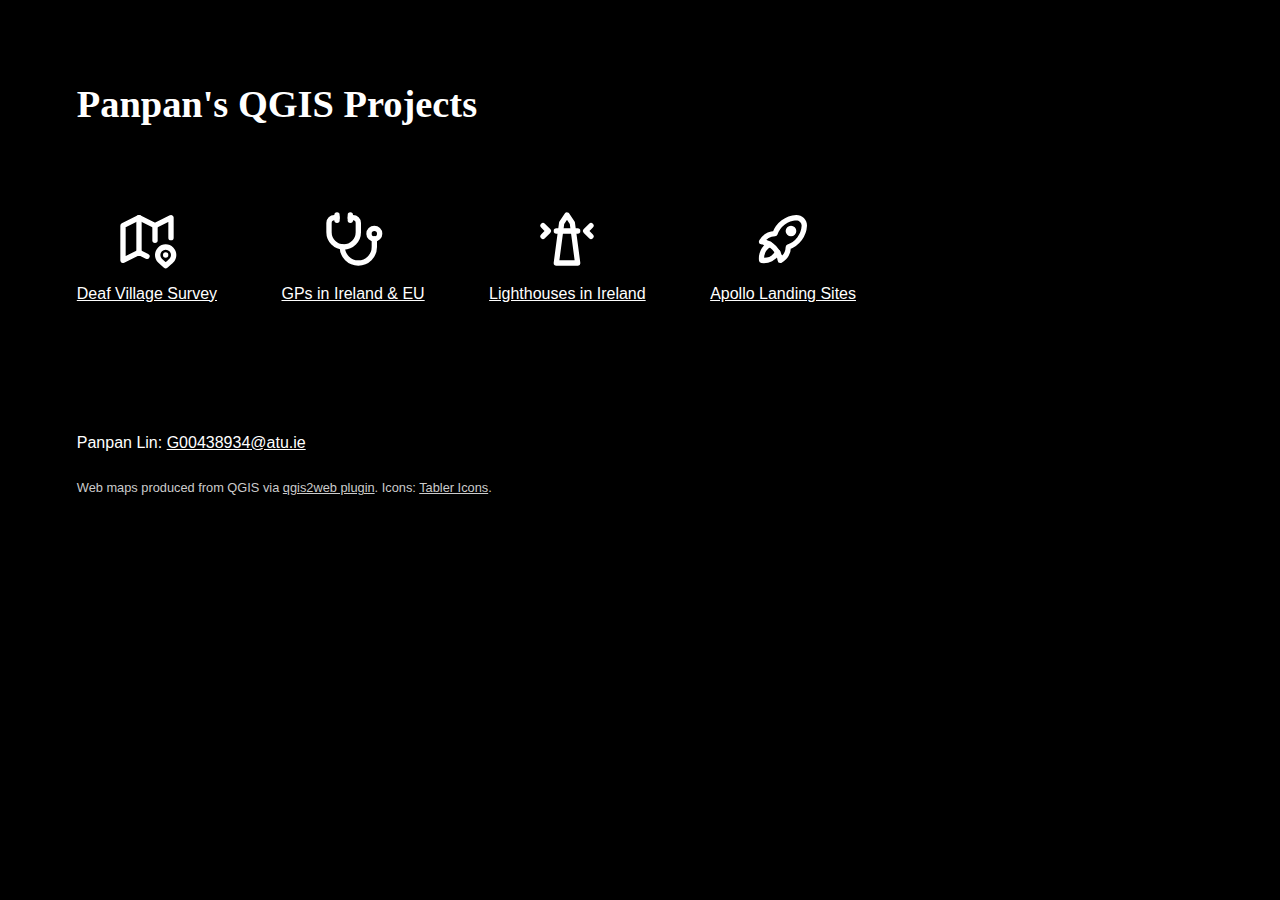
<file: index.html>
<!DOCTYPE html>
<html lang="en">
  <head>
    <meta charset="utf-8" />
    <meta http-equiv="X-UA-Compatible" content="IE=edge" />
    <meta name="viewport" content="width=device-width, initial-scale=1" />
    <title>Panpan's QGIS Projects</title>
    <meta name="description" content="Panpan's QGIS Projects" />
    <meta name="author" content="Panpan Lin" />
    <link href="css/style.css" rel="stylesheet" />
    <script type="text/javascript" src="js/front.js"></script>
  </head>

  <body class="front shared">
    <div class="container">
      <!-- Beginning of Page Header -->
      <header>
        <h1>Panpan's QGIS Projects</h1>
      </header>
      <!-- End of Page Header -->

      <!-- Beginning of Main Content -->
      <main>
        <nav>
          <div class="front-icons">
            <a href="./deaf-village.html" id="deaf-village-link" tabindex="0">
              <i class="icon-lg">
                <svg
                  xmlns="http://www.w3.org/2000/svg"
                  width="24"
                  height="24"
                  viewBox="0 0 24 24"
                  fill="none"
                  stroke="currentColor"
                  stroke-width="2"
                  stroke-linecap="round"
                  stroke-linejoin="round"
                  class="icon icon-tabler icons-tabler-outline icon-tabler-map-2"
                >
                  <path stroke="none" d="M0 0h24v24H0z" fill="none" />
                  <path d="M12 18.5l-3 -1.5l-6 3v-13l6 -3l6 3l6 -3v7.5" />
                  <path d="M9 4v13" />
                  <path d="M15 7v5.5" />
                  <path
                    d="M21.121 20.121a3 3 0 1 0 -4.242 0c.418 .419 1.125 1.045 2.121 1.879c1.051 -.89 1.759 -1.516 2.121 -1.879z"
                  />
                  <path d="M19 18v.01" />
                </svg>
              </i>
              <span>Deaf Village Survey</span>
            </a>
            <a href="./gp.html" id="gp-link" tabindex="0">
              <i class="icon-lg">
                <svg
                  xmlns="http://www.w3.org/2000/svg"
                  width="24"
                  height="24"
                  viewBox="0 0 24 24"
                  fill="none"
                  stroke="currentColor"
                  stroke-width="2"
                  stroke-linecap="round"
                  stroke-linejoin="round"
                  class="icon icon-tabler icons-tabler-outline icon-tabler-stethoscope"
                >
                  <path stroke="none" d="M0 0h24v24H0z" fill="none" />
                  <path
                    d="M6 4h-1a2 2 0 0 0 -2 2v3.5h0a5.5 5.5 0 0 0 11 0v-3.5a2 2 0 0 0 -2 -2h-1"
                  />
                  <path d="M8 15a6 6 0 1 0 12 0v-3" />
                  <path d="M11 3v2" />
                  <path d="M6 3v2" />
                  <path d="M20 10m-2 0a2 2 0 1 0 4 0a2 2 0 1 0 -4 0" />
                </svg>
              </i>
              <span>GPs in Ireland & EU</span>
            </a>
            <a href="./lighthouse.html" id="lighthouse-link" tabindex="0">
              <i class="icon-lg">
                <svg
                  xmlns="http://www.w3.org/2000/svg"
                  width="24"
                  height="24"
                  viewBox="0 0 24 24"
                  fill="none"
                  stroke="currentColor"
                  stroke-width="2"
                  stroke-linecap="round"
                  stroke-linejoin="round"
                  class="icon icon-tabler icons-tabler-outline icon-tabler-building-lighthouse"
                >
                  <path stroke="none" d="M0 0h24v24H0z" fill="none" />
                  <path d="M12 3l2 3l2 15h-8l2 -15z" />
                  <path d="M8 9l8 0" />
                  <path d="M3 11l2 -2l-2 -2" />
                  <path d="M21 11l-2 -2l2 -2" />
                </svg>
              </i>
              <span>Lighthouses in Ireland</span>
            </a>
            <a href="./apollo.html" id="apollo-link" tabindex="0">
              <i class="icon-lg">
                <svg
                  xmlns="http://www.w3.org/2000/svg"
                  width="24"
                  height="24"
                  viewBox="0 0 24 24"
                  fill="none"
                  stroke="currentColor"
                  stroke-width="2"
                  stroke-linecap="round"
                  stroke-linejoin="round"
                  class="icon icon-tabler icons-tabler-outline icon-tabler-rocket"
                >
                  <path stroke="none" d="M0 0h24v24H0z" fill="none" />
                  <path
                    d="M4 13a8 8 0 0 1 7 7a6 6 0 0 0 3 -5a9 9 0 0 0 6 -8a3 3 0 0 0 -3 -3a9 9 0 0 0 -8 6a6 6 0 0 0 -5 3"
                  />
                  <path d="M7 14a6 6 0 0 0 -3 6a6 6 0 0 0 6 -3" />
                  <path d="M15 9m-1 0a1 1 0 1 0 2 0a1 1 0 1 0 -2 0" />
                </svg>
              </i>
              <span>Apollo Landing Sites</span>
            </a>
          </div>
        </nav>
      </main>
      <!-- End of Main Content -->

      <!-- Beginning of Page Footer -->
      <footer>
        <p class="front-author">
          Panpan Lin:
          <a href="mailto:G00438934@atu.ie" tabindex="0">G00438934@atu.ie</a>
        </p>
        <p class="attribution">
          Web maps produced from QGIS via
          <a
            href="https://plugins.qgis.org/plugins/qgis2web/"
            target="blank"
            tabindex="0"
            >qgis2web plugin</a
          >. Icons:
          <a href="https://tabler.io/icons" target="_blank" tabindex="0"
            >Tabler Icons</a
          >.
        </p>
      </footer>
      <!-- End of Page Footer -->
    </div>
  </body>
</html>
</file>
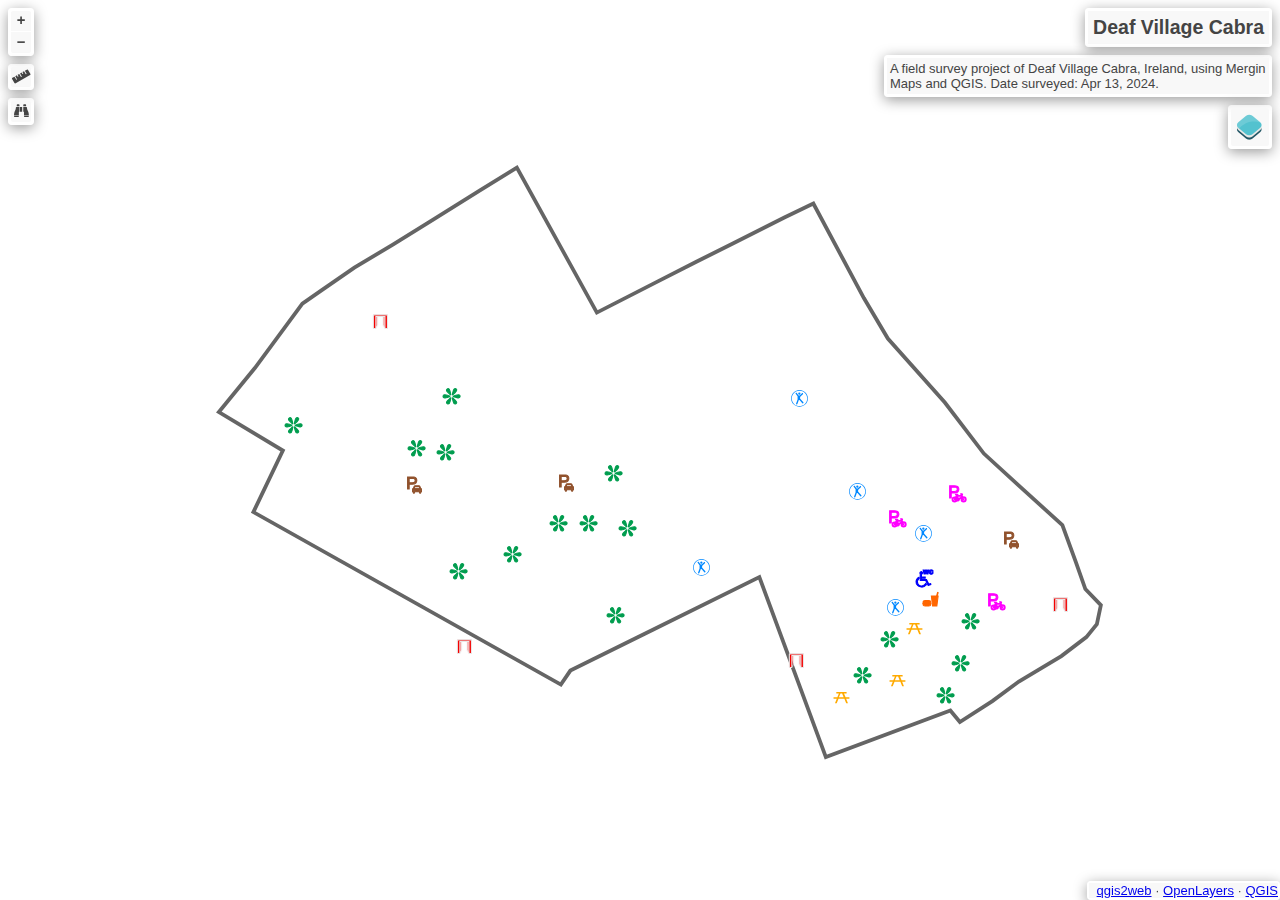
<file: webmap1/index.html>
<!doctype html>
<html lang="en">
    <head>
        <meta charset="utf-8">
        <meta http-equiv="X-UA-Compatible" content="IE=edge">
        <meta name="viewport" content="initial-scale=1,user-scalable=no,maximum-scale=1,width=device-width">
        <meta name="mobile-web-app-capable" content="yes">
        <meta name="apple-mobile-web-app-capable" content="yes">
        <link rel="stylesheet" href="./resources/ol.css">
        <link rel="stylesheet" href="resources/fontawesome-all.min.css">
        <link rel="stylesheet" type="text/css" href="resources/horsey.min.css">
        <link rel="stylesheet" type="text/css" href="resources/ol3-search-layer.min.css">
        <link rel="stylesheet" href="./resources/ol-layerswitcher.css">
        <link rel="stylesheet" href="./resources/qgis2web.css">
        <style>
        html, body {
            background-color: #ffffff;
        }
        .ol-control > * {
            background-color: #f8f8f8!important;
            color: #444444!important;
            border-radius: 0px;
        }
        .ol-attribution a, .gcd-gl-input::placeholder, .search-layer-input-search::placeholder {
            color: #444444!important;
        }
        .search-layer-input-search {
            background-color: #f8f8f8!important;
        }
        .ol-control > *:focus, .ol-control >*:hover {
            background-color: rgba(248, 248, 248, 0.7)!important;
        } 
        .ol-control {
            background-color: rgba(255,255,255,.4) !important;
            padding: 2px !important;
        } 
        </style>

        <style>
        html, body, #map {
            width: 100%;
            height: 100%;
            padding: 0;
            margin: 0;
        }
        </style>
        <title>Deaf Village Cabra</title>
    </head>
    <body>
        <div id="map">
            <div id="popup" class="ol-popup">
                <a href="#" id="popup-closer" class="ol-popup-closer"></a>
                <div id="popup-content"></div>
            </div>
        </div>
        <script src="resources/qgis2web_expressions.js"></script>
<script src="resources/proj4.js"></script>
        <script>proj4.defs('EPSG:3857','+proj=merc +a=6378137 +b=6378137 +lat_ts=0 +lon_0=0 +x_0=0 +y_0=0 +k=1 +units=m +nadgrids=@null +wktext +no_defs');</script>
        <script src="./resources/functions.js"></script>
        <script src="./resources/ol.js"></script>
        <script src="resources/horsey.min.js"></script>
        <script src="resources/ol3-search-layer.js"></script>
        <script src="./resources/ol-layerswitcher.js"></script>
        <script src="layers/SurveyBoundary_1.js"></script><script src="layers/Toilet_2.js"></script><script src="layers/SportsFacility_3.js"></script><script src="layers/Seating_4.js"></script><script src="layers/PointofInterest_5.js"></script><script src="layers/FoodandDrink_6.js"></script><script src="layers/Entrance_7.js"></script><script src="layers/CarParking_8.js"></script><script src="layers/BikeParking_9.js"></script>
        <script src="styles/SurveyBoundary_1_style.js"></script><script src="styles/Toilet_2_style.js"></script><script src="styles/SportsFacility_3_style.js"></script><script src="styles/Seating_4_style.js"></script><script src="styles/PointofInterest_5_style.js"></script><script src="styles/FoodandDrink_6_style.js"></script><script src="styles/Entrance_7_style.js"></script><script src="styles/CarParking_8_style.js"></script><script src="styles/BikeParking_9_style.js"></script>
        <script src="./layers/layers.js" type="text/javascript"></script> 
        <script src="./resources/Autolinker.min.js"></script>
        <script src="./resources/qgis2web.js"></script>
    </body>
</html>
</file>
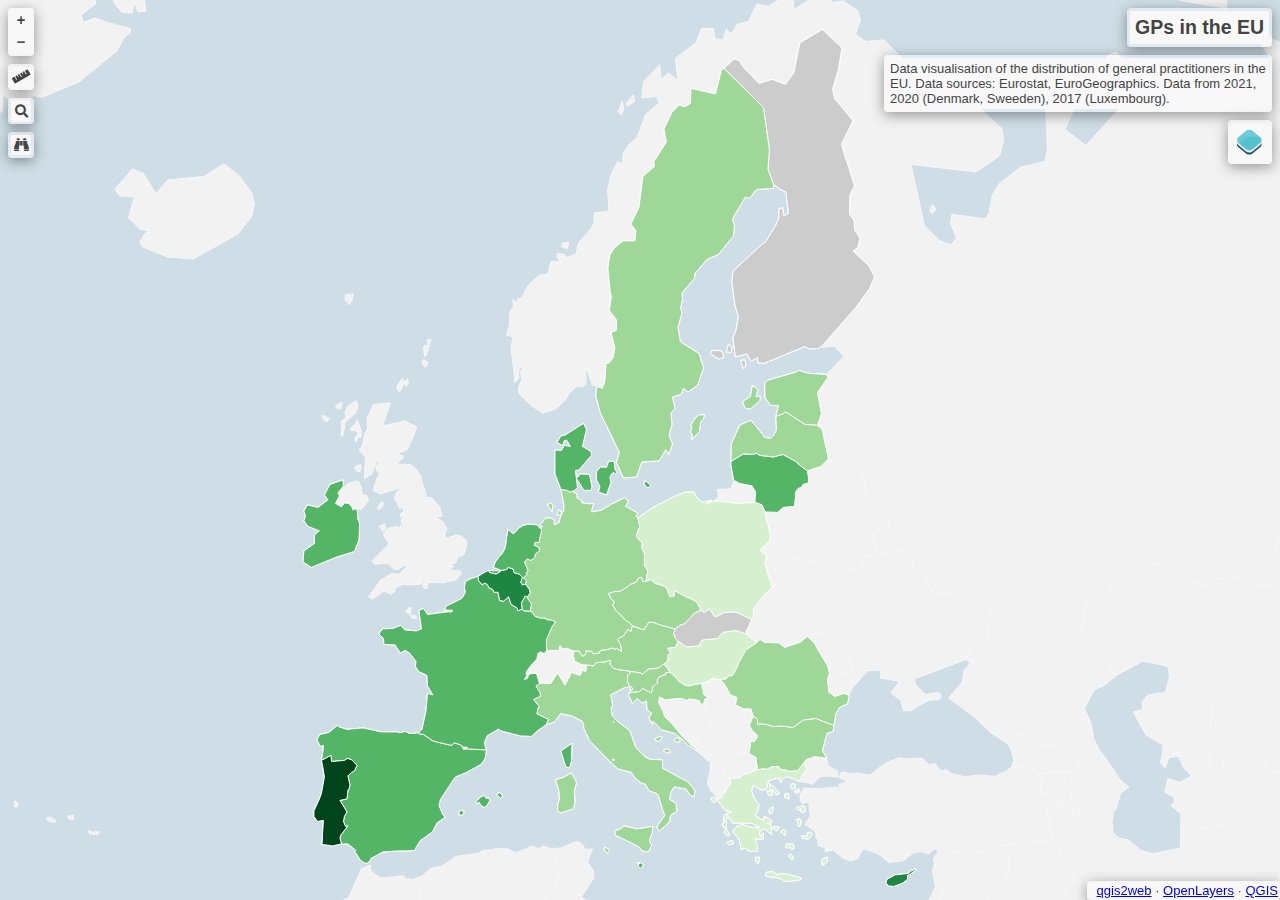
<file: webmap3/index.html>
<!doctype html>
<html lang="en">
    <head>
        <meta charset="utf-8">
        <meta http-equiv="X-UA-Compatible" content="IE=edge">
        <meta name="viewport" content="initial-scale=1,user-scalable=no,maximum-scale=1,width=device-width">
        <meta name="mobile-web-app-capable" content="yes">
        <meta name="apple-mobile-web-app-capable" content="yes">
        <link rel="stylesheet" href="./resources/ol.css">
        <link rel="stylesheet" href="resources/fontawesome-all.min.css">
        <link rel="stylesheet" type="text/css" href="resources/horsey.min.css">
        <link rel="stylesheet" type="text/css" href="resources/ol3-search-layer.min.css">
        <link href="resources/ol-geocoder.min.css" rel="stylesheet">
        <link rel="stylesheet" href="./resources/ol-layerswitcher.css">
        <link rel="stylesheet" href="./resources/qgis2web.css">
        <style>
        html, body {
            background-color: #cfdee6;
        }
        .ol-control > * {
            background-color: #f8f8f8!important;
            color: #444444!important;
            border-radius: 0px;
        }
        .ol-attribution a, .gcd-gl-input::placeholder, .search-layer-input-search::placeholder {
            color: #444444!important;
        }
        .search-layer-input-search {
            background-color: #f8f8f8!important;
        }
        .ol-control > *:focus, .ol-control >*:hover {
            background-color: rgba(248, 248, 248, 0.7)!important;
        } 
        .ol-control {
            background-color: rgba(255,255,255,.4) !important;
            padding: 2px !important;
        } 
        </style>

        <style>
        html, body, #map {
            width: 100%;
            height: 100%;
            padding: 0;
            margin: 0;
        }
        </style>
        <title>GPs in the EU</title>
    </head>
    <body>
        <div id="map">
            <div id="popup" class="ol-popup">
                <a href="#" id="popup-closer" class="ol-popup-closer"></a>
                <div id="popup-content"></div>
            </div>
        </div>
        <script src="resources/qgis2web_expressions.js"></script>
<script src="resources/proj4.js"></script>
        <script>proj4.defs('EPSG:3857','+proj=merc +a=6378137 +b=6378137 +lat_ts=0 +lon_0=0 +x_0=0 +y_0=0 +k=1 +units=m +nadgrids=@null +wktext +no_defs');</script>
        <script src="./resources/functions.js"></script>
        <script src="./resources/ol.js"></script>
        <script src="resources/horsey.min.js"></script>
        <script src="resources/ol3-search-layer.js"></script>
        <script src="./resources/ol-layerswitcher.js"></script>
        <script src="resources/ol-geocoder.js"></script>
        <script src="layers/worldmap_0.js"></script><script src="layers/EU27countries_1.js"></script><script src="layers/GPs100kresidents_2.js"></script>
        <script src="styles/worldmap_0_style.js"></script><script src="styles/EU27countries_1_style.js"></script><script src="styles/GPs100kresidents_2_style.js"></script>
        <script src="./layers/layers.js" type="text/javascript"></script> 
        <script src="./resources/Autolinker.min.js"></script>
        <script src="./resources/qgis2web.js"></script>
    </body>
</html>
</file>
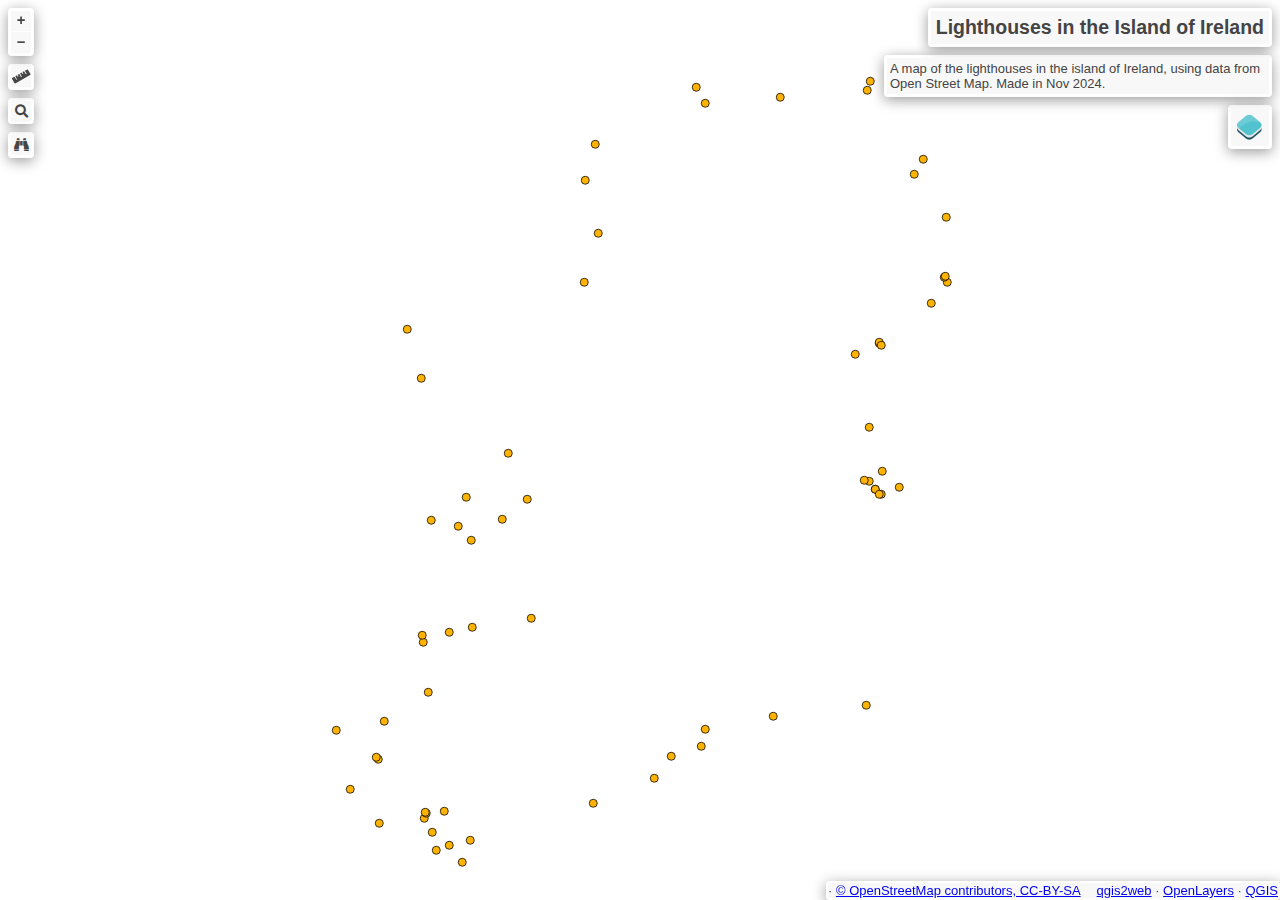
<file: webmap4/index.html>
<!doctype html>
<html lang="en">
    <head>
        <meta charset="utf-8">
        <meta http-equiv="X-UA-Compatible" content="IE=edge">
        <meta name="viewport" content="initial-scale=1,user-scalable=no,maximum-scale=1,width=device-width">
        <meta name="mobile-web-app-capable" content="yes">
        <meta name="apple-mobile-web-app-capable" content="yes">
        <link rel="stylesheet" href="./resources/ol.css">
        <link rel="stylesheet" href="resources/fontawesome-all.min.css">
        <link rel="stylesheet" type="text/css" href="resources/horsey.min.css">
        <link rel="stylesheet" type="text/css" href="resources/ol3-search-layer.min.css">
        <link href="resources/ol-geocoder.min.css" rel="stylesheet">
        <link rel="stylesheet" href="./resources/ol-layerswitcher.css">
        <link rel="stylesheet" href="./resources/qgis2web.css">
        <style>
        html, body {
            background-color: #ffffff;
        }
        .ol-control > * {
            background-color: #f8f8f8!important;
            color: #444444!important;
            border-radius: 0px;
        }
        .ol-attribution a, .gcd-gl-input::placeholder, .search-layer-input-search::placeholder {
            color: #444444!important;
        }
        .search-layer-input-search {
            background-color: #f8f8f8!important;
        }
        .ol-control > *:focus, .ol-control >*:hover {
            background-color: rgba(248, 248, 248, 0.7)!important;
        } 
        .ol-control {
            background-color: rgba(255,255,255,.4) !important;
            padding: 2px !important;
        } 
        </style>

        <style>
        html, body, #map {
            width: 100%;
            height: 100%;
            padding: 0;
            margin: 0;
        }
        </style>
        <title>Lighthouses in the Island of Ireland</title>
    </head>
    <body>
        <div id="map">
            <div id="popup" class="ol-popup">
                <a href="#" id="popup-closer" class="ol-popup-closer"></a>
                <div id="popup-content"></div>
            </div>
        </div>
        <script src="resources/qgis2web_expressions.js"></script>
<script src="resources/proj4.js"></script>
        <script>proj4.defs('EPSG:3857','+proj=merc +a=6378137 +b=6378137 +lat_ts=0 +lon_0=0 +x_0=0 +y_0=0 +k=1 +units=m +nadgrids=@null +wktext +no_defs');</script>
        <script src="./resources/functions.js"></script>
        <script src="./resources/ol.js"></script>
        <script src="resources/horsey.min.js"></script>
        <script src="resources/ol3-search-layer.js"></script>
        <script src="./resources/ol-layerswitcher.js"></script>
        <script src="resources/ol-geocoder.js"></script>
        <script src="layers/lighthousesintheislandofIreland_1.js"></script>
        <script src="styles/lighthousesintheislandofIreland_1_style.js"></script>
        <script src="./layers/layers.js" type="text/javascript"></script> 
        <script src="./resources/Autolinker.min.js"></script>
        <script src="./resources/qgis2web.js"></script>
    </body>
</html>
</file>
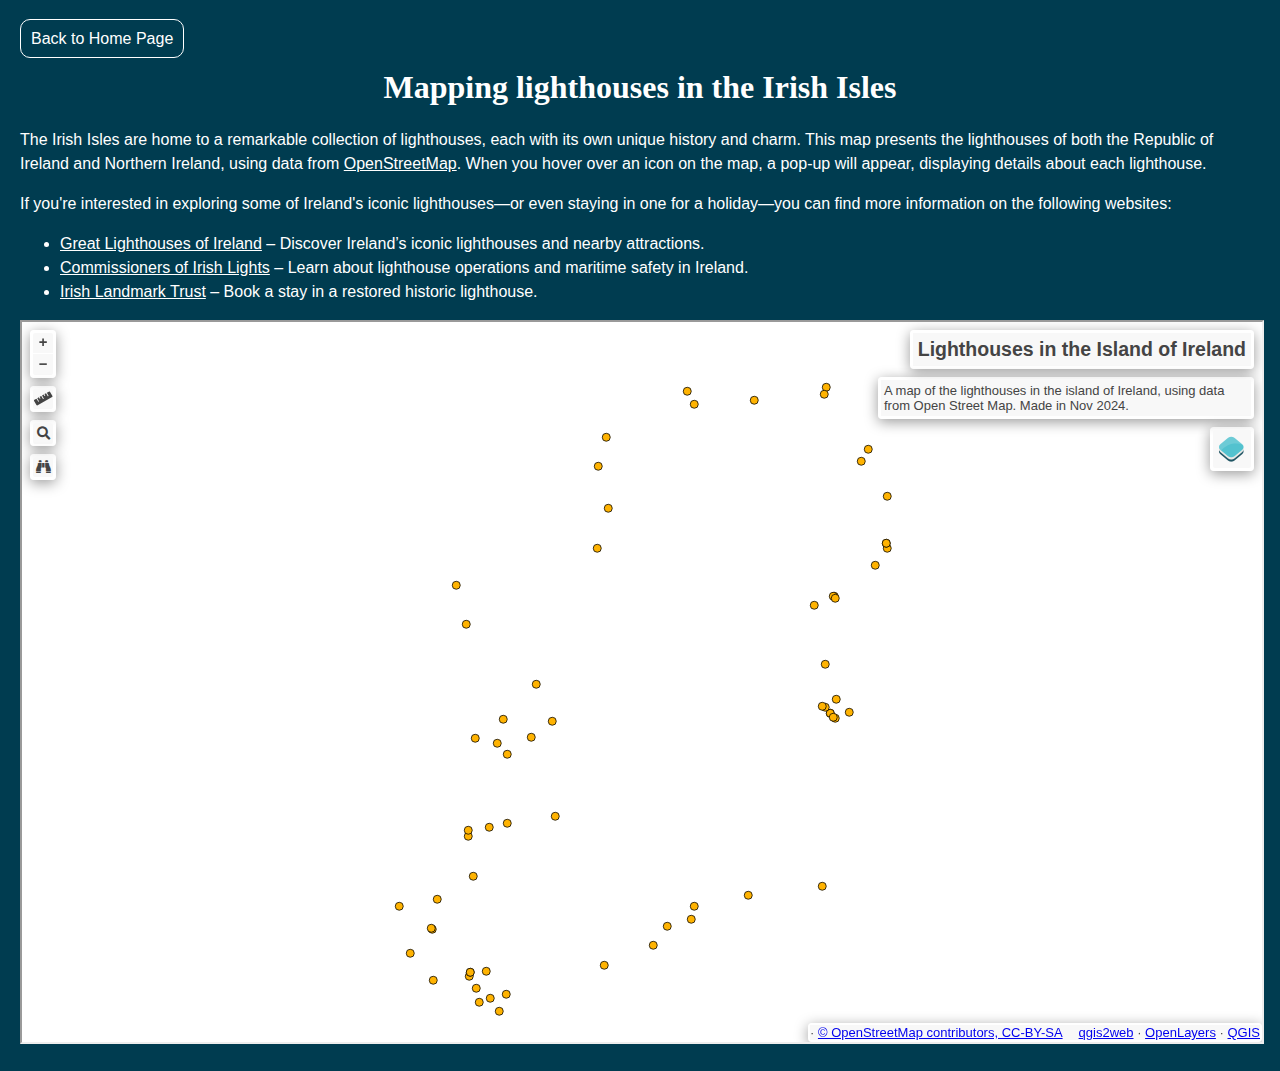
<file: lighthouse.html>
<!DOCTYPE html>
<html lang="en">
  <head>
    <meta charset="UTF-8" />
    <title>Mapping lighthouses in the Irish Isles</title>
    <link href="css/style.css" rel="stylesheet" />
  </head>

  <body class="map-page shared" id="lighthouse-page">
    <nav>
      <a class="button-link" href="./index.html" tabindex="0">
        Back to Home Page
      </a>
    </nav>
    <header>
      <h1>Mapping lighthouses in the Irish Isles</h1>
    </header>
    <main>
      <section>
        <p>
          The Irish Isles are home to a remarkable collection of lighthouses,
          each with its own unique history and charm. This map presents the
          lighthouses of both the Republic of Ireland and Northern Ireland,
          using data from
          <a href="https://www.openstreetmap.org/" target="_blank"
            >OpenStreetMap</a
          >. When you hover over an icon on the map, a pop-up will appear,
          displaying details about each lighthouse.
        </p>
        <p>
          If you're interested in exploring some of Ireland's iconic
          lighthouses—or even staying in one for a holiday—you can find more
          information on the following websites:
        </p>
        <ul>
          <li>
            <a href="https://www.greatlighthouses.com/" target="_blank"
              >Great Lighthouses of Ireland</a
            >
            – Discover Ireland’s iconic lighthouses and nearby attractions.
          </li>
          <li>
            <a href="https://www.irishlights.ie/" target="_blank"
              >Commissioners of Irish Lights</a
            >
            – Learn about lighthouse operations and maritime safety in Ireland.
          </li>
          <li>
            <a href="https://irishlandmark.com/properties/" target="_blank"
              >Irish Landmark Trust</a
            >
            – Book a stay in a restored historic lighthouse.
          </li>
        </ul>
      </section>
      <iframe
        src="./webmap4/map4.html"
        title="Map of Lighthouses in the Irish Isles"
      ></iframe>
    </main>
  </body>
</html>
</file>
<file: css/style.css>
/* Beginning of Shared Style */
:root {
  --focus-yellow: #fbff85;
  --lighthouse-background: #003c50;
  --gp-background: #00473e;
  --deaf-village-background: #0693e3;
}

body.shared {
  font-family: "Neue Helvetica", Helvetica, Arial, sans-serif;
  background-color: black;
  color: white;
}
.shared h1,
.shared h2 {
  font-family: "Times New Roman", Times, serif;
}
.shared a {
  color: white;
}

.shared .icon-lg svg {
  width: 4em;
  height: 4em;
}

.shared a:hover {
  outline: 1px solid var(--focus-yellow, #85e4ff);
  outline-offset: 2px;
}
.shared a:focus {
  outline: 1px solid var(--focus-yellow, #85e4ff);
  outline-offset: 2px;
}
/* End of Shared Style */

/* Front Page */
.front {
  margin: 6%;
  min-height: 70vh;
}
.front .container {
  display: flex;
  flex-direction: column;
  justify-content: space-between;
}
.front h1 {
  font-size: 2.4em;
  margin-top: 5px;
}
.front p {
  font-size: 1em;
}
.front-icons {
  padding-top: 15px;
  padding-bottom: 15px;
  margin-bottom: 40px;
  margin-top: 40px;
}
.front-icons > a {
  display: inline-flex;
  flex-direction: column; /* Stack children vertically */
  align-items: center; /* Center align the icon and text */
  text-align: center; /* Center the text */
  margin-right: 60px; /* Add some spacing between the anchor tags */
  margin-bottom: 60px;
  text-decoration: none; /* Remove underline for links */
}
.front-icons span {
  text-decoration: underline;
}
.front-icons i {
  margin-bottom: 10px;
}
.front-icons i:hover {
  cursor: pointer;
}
.front-author {
  bottom: 5%;
}
@media screen and (max-width: 810px) {
  .front h1 {
    padding-top: 0;
    font-size: 4em;
  }
}
@media screen and (max-width: 657px) {
  .front h1 {
    margin-top: 0;
    font-size: 3em;
  }
  .front h2 {
    font-size: 1.6em;
  }
  .front p {
    font-size: 1em;
  }
}
.front .attribution {
  color: #cccccc;
  font-size: 0.8em;
  position: absolute;
}
.front .attribution a {
  color: #cccccc;
}
/* End of Front Page */

/* Beginning of Map Pages Style */
.map-page {
  margin: 20px;
}
.map-page header {
  text-align: center;
}
.map-page main {
  width: 100%;
  align-items: center;
  line-height: 1.5;
}
.map-page iframe {
  width: 100%;
  height: 80vh;
}
.map-page nav {
  margin-top: 30px;
  width: 100%;
}
.map-page a.button-link {
  text-decoration: none;
  padding: 10px;
  border: 1px solid white;
  border-radius: 10px;
}
.map-page a.button-link:focus {
  outline: 1px solid var(--focus-yellow, #85e4ff);
  outline-offset: 1px;
  text-decoration: underline;
}
.map-page a.button-link:hover {
  outline: 1px solid var(--focus-yellow, #85e4ff);
  outline-offset: 1px;
  text-decoration: underline;
}

.map-page main {
  flex-direction: row;
  justify-content: space-between;
}
.map-left {
  width: 49%;
  float: left;
}
.map-right {
  width: 49%;
  float: right;
}

/* style for smaller screen, and screen width <= 1200px */
@media screen and (max-width: 1200px) {
  .map-page nav {
    text-align: center;
  }
  .map-left {
    width: 100%;
  }
  .map-right {
    width: 100%;
  }
}
/* End of Map Pages Style */

/* Beginning of individual map page style */
#deaf-village-page {
  background-color: var(--deaf-village-background, #0693e3);
}

#gp-page {
  background-color: var(--gp-background, #00473e);
}

#gp-page iframe {
  margin-bottom: 20px;
}

#lighthouse-page {
  background-color: var(--lighthouse-background, #003c50);
}
/* End of individual map page style */
</file>
<file: webmap1/resources/ol.css>
.ol-box{box-sizing:border-box;border-radius:2px;border:2px solid #00f}.ol-mouse-position{top:8px;right:8px;position:absolute}.ol-scale-line{background:rgba(0,60,136,.3);border-radius:4px;bottom:8px;left:8px;padding:2px;position:absolute}.ol-scale-line-inner{border:1px solid #eee;border-top:none;color:#eee;font-size:10px;text-align:center;margin:1px;will-change:contents,width;transition:all .25s}.ol-scale-bar{position:absolute;bottom:8px;left:8px}.ol-scale-step-marker{width:1px;height:15px;background-color:#000;float:right;z-Index:10}.ol-scale-step-text{position:absolute;bottom:-5px;font-size:12px;z-Index:11;color:#000;text-shadow:-2px 0 #fff,0 2px #fff,2px 0 #fff,0 -2px #fff}.ol-scale-text{position:absolute;font-size:14px;text-align:center;bottom:25px;color:#000;text-shadow:-2px 0 #fff,0 2px #fff,2px 0 #fff,0 -2px #fff}.ol-scale-singlebar{position:relative;height:10px;z-Index:9;box-sizing:border-box;border:1px solid #000}.ol-unsupported{display:none}.ol-unselectable,.ol-viewport{-webkit-touch-callout:none;-webkit-user-select:none;-moz-user-select:none;-ms-user-select:none;user-select:none;-webkit-tap-highlight-color:transparent}.ol-selectable{-webkit-touch-callout:default;-webkit-user-select:text;-moz-user-select:text;-ms-user-select:text;user-select:text}.ol-grabbing{cursor:-webkit-grabbing;cursor:-moz-grabbing;cursor:grabbing}.ol-grab{cursor:move;cursor:-webkit-grab;cursor:-moz-grab;cursor:grab}.ol-control{position:absolute;background-color:rgba(255,255,255,.4);border-radius:4px;padding:2px}.ol-control:hover{background-color:rgba(255,255,255,.6)}.ol-zoom{top:.5em;left:.5em}.ol-rotate{top:.5em;right:.5em;transition:opacity .25s linear,visibility 0s linear}.ol-rotate.ol-hidden{opacity:0;visibility:hidden;transition:opacity .25s linear,visibility 0s linear .25s}.ol-zoom-extent{top:4.643em;left:.5em}.ol-full-screen{right:.5em;top:.5em}.ol-control button{display:block;margin:1px;padding:0;color:#fff;font-size:1.14em;font-weight:700;text-decoration:none;text-align:center;height:1.375em;width:1.375em;line-height:.4em;background-color:rgba(0,60,136,.5);border:none;border-radius:2px}.ol-control button::-moz-focus-inner{border:none;padding:0}.ol-zoom-extent button{line-height:1.4em}.ol-compass{display:block;font-weight:400;font-size:1.2em;will-change:transform}.ol-touch .ol-control button{font-size:1.5em}.ol-touch .ol-zoom-extent{top:5.5em}.ol-control button:focus,.ol-control button:hover{text-decoration:none;background-color:rgba(0,60,136,.7)}.ol-zoom .ol-zoom-in{border-radius:2px 2px 0 0}.ol-zoom .ol-zoom-out{border-radius:0 0 2px 2px}.ol-attribution{text-align:right;bottom:.5em;right:.5em;max-width:calc(100% - 1.3em)}.ol-attribution ul{margin:0;padding:0 .5em;color:#000;text-shadow:0 0 2px #fff}.ol-attribution li{display:inline;list-style:none}.ol-attribution li:not(:last-child):after{content:" "}.ol-attribution img{max-height:2em;max-width:inherit;vertical-align:middle}.ol-attribution button,.ol-attribution ul{display:inline-block}.ol-attribution.ol-collapsed ul{display:none}.ol-attribution:not(.ol-collapsed){background:rgba(255,255,255,.8)}.ol-attribution.ol-uncollapsible{bottom:0;right:0;border-radius:4px 0 0}.ol-attribution.ol-uncollapsible img{margin-top:-.2em;max-height:1.6em}.ol-attribution.ol-uncollapsible button{display:none}.ol-zoomslider{top:4.5em;left:.5em;height:200px}.ol-zoomslider button{position:relative;height:10px}.ol-touch .ol-zoomslider{top:5.5em}.ol-overviewmap{left:.5em;bottom:.5em}.ol-overviewmap.ol-uncollapsible{bottom:0;left:0;border-radius:0 4px 0 0}.ol-overviewmap .ol-overviewmap-map,.ol-overviewmap button{display:inline-block}.ol-overviewmap .ol-overviewmap-map{border:1px solid #7b98bc;height:150px;margin:2px;width:150px}.ol-overviewmap:not(.ol-collapsed) button{bottom:1px;left:2px;position:absolute}.ol-overviewmap.ol-collapsed .ol-overviewmap-map,.ol-overviewmap.ol-uncollapsible button{display:none}.ol-overviewmap:not(.ol-collapsed){background:rgba(255,255,255,.8)}.ol-overviewmap-box{border:2px dotted rgba(0,60,136,.7)}.ol-overviewmap .ol-overviewmap-box:hover{cursor:move}
/*# sourceMappingURL=ol.css.map */
</file>
<file: webmap1/resources/ol-layerswitcher.css>
.layer-switcher {
  position: absolute;
  top: 3.5em;
  right: 0.5em;
  text-align: left;
}

.layer-switcher .panel {
  margin: 0;
  border: 4px solid #eee;
  border-radius: 4px;
  background-color: white;
  display: none;
  max-height: inherit;
  height: 100%;
  box-sizing: border-box;
  overflow-y: auto;
}

.layer-switcher button {
  float: right;
  z-index: 1;
  width: 38px;
  height: 38px;
  background-image: url('[data-uri]')
    /*logo.png*/;
  background-repeat: no-repeat;
  background-position: 2px;
  background-color: white;
  color: black;
  border: none;
}

.layer-switcher button:focus,
.layer-switcher button:hover {
  background-color: white;
}

.layer-switcher.shown {
  overflow-y: hidden;
  display: flex;
  flex-direction: column;
  max-height: calc(100% - 5.5em);
}

.layer-switcher.shown.ol-control {
  background-color: transparent;
}

.layer-switcher.shown.ol-control:hover {
  background-color: transparent;
}
.layer-switcher.shown .panel {
  display: block;
}

.layer-switcher.shown button {
  display: none;
}

.layer-switcher.shown.layer-switcher-activation-mode-click > button {
  display: block;
  background-image: unset;
  right: 2px;
  position: absolute;
  background-color: #eee;
  margin: 1px;
}

.layer-switcher.shown button:focus,
.layer-switcher.shown button:hover {
  background-color: #fafafa;
}

.layer-switcher ul {
  list-style: none;
  margin: 1.6em 0.4em;
  padding-left: 0;
}
.layer-switcher ul ul {
  padding-left: 1.2em;
  margin: 0.1em 0 0 0;
}
.layer-switcher li.group + li.group {
  margin-top: 0.4em;
}
.layer-switcher li.group + li.layer-switcher-base-group {
}

.layer-switcher li.group > label {
  font-weight: bold;
}

.layer-switcher.layer-switcher-group-select-style-none li.group > label {
  padding-left: 1.2em;
}

.layer-switcher li {
  position: relative;
  margin-top: 0.3em;
}

.layer-switcher li input {
  position: absolute;
  left: 1.2em;
  height: 1em;
  width: 1em;
  font-size: 1em;
}
.layer-switcher li label {
  padding-left: 2.7em;
  padding-right: 1.2em;
  display: inline-block;
  margin-top: 1px;
}

.layer-switcher label.disabled {
  opacity: 0.4;
}

.layer-switcher input {
  margin: 0px;
}

.layer-switcher.touch ::-webkit-scrollbar {
  width: 4px;
}

.layer-switcher.touch ::-webkit-scrollbar-track {
  -webkit-box-shadow: inset 0 0 6px rgba(0, 0, 0, 0.3);
  border-radius: 10px;
}

.layer-switcher.touch ::-webkit-scrollbar-thumb {
  border-radius: 10px;
  -webkit-box-shadow: inset 0 0 6px rgba(0, 0, 0, 0.5);
}

li.layer-switcher-base-group > label {
  padding-left: 1.2em;
}

.layer-switcher .group button {
  position: absolute;
  left: 0;
  display: inline-block;
  vertical-align: top;
  float: none;
  font-size: 1em;
  width: 1em;
  height: 1em;
  margin: 0;
  background-position: center 2px;
  background-image: url('[data-uri]');
  -webkit-transition: -webkit-transform 0.2s ease-in-out;
  -ms-transition: -ms-transform 0.2s ease-in-out;
  transition: transform 0.2s ease-in-out;
}

.layer-switcher .group.layer-switcher-close button {
  transform: rotate(-90deg);
  -webkit-transform: rotate(-90deg);
}

.layer-switcher .group.layer-switcher-fold.layer-switcher-close > ul {
  overflow: hidden;
  height: 0;
}

/*layerswitcher on the right*/
.layer-switcher.shown.layer-switcher-activation-mode-click {
  padding-left: 34px;
}
.layer-switcher.shown.layer-switcher-activation-mode-click > button {
  left: 0;
  border-right: 0;
}

/*layerswitcher on the left*/
/*
.layer-switcher.shown.layer-switcher-activation-mode-click {
  padding-right: 34px;
}
.layer-switcher.shown.layer-switcher-activation-mode-click > button {
  right: 0;
  border-left: 0;
}
*/
</file>
<file: webmap1/resources/qgis2web.css>
html, body {
    height: 100%;
    padding: 0;
    margin: 0;
    font-family: sans-serif;
    font-size: small;
}


#map {
    width: 100%;
    height: 100%;
}

.ol-control {
	clear: both;
	box-shadow: 0 3px 14px rgba(0, 0, 0, 0.4);
}

.ol-selectable {
	z-index: 3;
}

.ol-popup {
    display: none;
    position: absolute;
    background-color: white;
    padding: 15px;
	border-radius: 10px;
    bottom: 10px;
    left: 50%;
    transform: translateX(-50%);
	box-shadow: 0 3px 14px rgba(0,0,0,0.4);
}

.ol-popup:after, .ol-popup:before {
    top: 100%;
    border: solid transparent;
    content: " ";
    position: absolute;
}

.ol-popup:after {
    border-top-color: white;
    border-width: 10px;
    left: 50%;
    margin-left: -10px;
}

.ol-popup:before {
    border-top-color: #cccccc;
    border-width: 11px;
    left: 50%;
    margin-left: -11px;
}

.ol-popup-closer {
	text-decoration: none;
    position: absolute;
    top: 4px;
    right: 4px;
    text-align: center;
    width: 19px;
    color: #999;
    font-family: cursive;
    font-weight: bold;
}

.ol-popup-closer:after {
    content: "X";
}

#popup-content {
	font-size: 12px;
    line-height: 1.2;
    margin-top: 5px;
	max-height: 70vh;
	max-width: 70vw;
	overflow: auto;
}

#popup-content ul {
    list-style-type: none;
    padding-left: 0;
	margin: unset;
}

#popup-content li {
    margin-bottom:0.25em;
}

#popup-content>ul>li>a {
    position: relative;
    display: block;
    padding: 2px;
    border-bottom: 1px solid #666;
    font-size: 12.5px;
}

#popup-content>table {
    font-size: 11.4px;
}

.lds-roller-img{
    background-image: url("[data-uri]");
	background-size: contain;
}

th, td {
    vertical-align: top;
    text-align: left;
	color: #333;
}

th {
	min-width: 100px;
}
td {
	min-width: 100px;
}

td img {
	max-height: 60vh!important;
	max-width: 60vw!important;
}

td video {
	max-height: 60vh!important;
	max-width: 60vw!important;
}

.ol-overlaycontainer-stopevent #top-right-container .layer-switcher:hover ~ .ol-overlaycontainer-stopevent .ol-overlay-container .ol-popup {
    display: none!important;
}


#top-left-container {
    position: absolute;
    left: 0;
    top: 0;
}
#bottom-left-container {
    position: absolute;
    left: 0;
    bottom: 0;
}
#top-right-container {
    position: absolute;
    right: 0;
    top: 0;
    display: contents;
}
#bottom-right-container {
    position: absolute;
    right: 0;
    bottom: 0;
}

.top-left-title, .top-left-abstract  {
    position: relative;
    float: left;
    margin-top: 8px;
    margin-left: 8px;
}
.bottom-left-title, .bottom-left-abstract  {
    position: relative;
    float: left;
    margin-bottom: 8px;
    margin-left: 8px;
}
.top-right-title, .top-right-abstract  {
    position: relative;
    float: right;
    margin-top: 8px;
    margin-right: 8px;
}
.bottom-right-title, .bottom-right-abstract  {
    position: relative;
    float: right;
    margin-bottom: 8px;
    margin-right: 8px;
}


.project-title  {
    margin: 1px;
    padding: 5px;
}

#abstract {
    max-width: 30%;
}
.ol-touch #abstract {
    max-width: 50%;
}

.project-abstract {
    font: bold 18px 'Lucida Console', Monaco, monospace;
    width: 20px;
    height: 20px;
    display: block;
    text-align: center;
    cursor: pointer;
    padding: 3px;
    
}

.project-abstract-uncollapsed {
    width: auto;
    height: auto;
    display: block;
    padding: 3px;
    cursor: default;
    margin: 1px;
}


.ol-zoom {
	position: relative;
    float: left;
    top: unset;
    left: unset;
    margin-top: 8px;
    margin-left: 8px;
}


/* measurement */
.measure-control {
	position: relative;
    float: left;
    top: unset !important;
    left: unset !important;
    margin-top: 8px;
    margin-left: 8px;
	display: flex;
}

.tooltip {
    position: relative;
    background: rgba(0, 0, 0, 0.5);
    border-radius: 4px;
    color: white;
    padding: 4px 8px;
    opacity: 0.7;
    white-space: nowrap;
  }
  .tooltip-measure {
    opacity: 1;
    font-weight: bold;
  }
  .tooltip-static {
    background-color: #ffcc33;
    color: black;
    border: 1px solid white;
  }
  .tooltip-measure:before,
  .tooltip-static:before {
    border-top: 6px solid rgba(0, 0, 0, 0.5);
    border-right: 6px solid transparent;
    border-left: 6px solid transparent;
    content: "";
    position: absolute;
    bottom: -6px;
    margin-left: -7px;
    left: 50%;
  }
  .tooltip-static:before {
    border-top-color: #ffcc33;
  }
  .ol-touch .measure-control {
    top: 130px;
  }
  .measure-control label {
    padding: 1px;
    padding-right: 4px;
  }


 .geolocate {
 position: relative !important;
 float: left;
 top: unset !important;
 left: unset !important;
 margin-top: 8px;
 margin-left: 8px;
}


.ol-geocoder {
    position: relative !important;
    float: left !important;
    top: unset!important;
    left: unset !important;
	margin-top: 8px;
    margin-left: 8px;
    clear: both;
}
.gcd-gl-control {
	position: relative !important;
}
.gcd-gl-control button:after{
	display: none;
}

.search-layer {
	position: relative !important;
    float: left;
    top: unset !important;
    left: unset !important;
    margin-top: 8px;
    margin-left: 8px;
}

.search-layer-input-search{
    left: 26px;
    width: 144px;
    top: 3px;
    padding: 3px;
}

.search-layer-input-search:after{
    left: 27px;
    width: 139px;
    top: 0px;
    padding: 4px;
    border: 3px solid rgba(255,255,255,.4) !important;
}

.ol-scale-line {
    background: none !important;
    position: relative;
    float: left;
    bottom: unset;
    left: unset;
    margin-bottom: 8px;
    margin-left: 8px;
}
.ol-scale-line-inner {
    border: 2px solid ;
    border-top: none ;
    background: rgba(255, 255, 255, 0.5);
    color: black;
	margin: unset;
}

.layer-switcher {
    position: relative;
    float: right;
    top: unset;
    right: 0;
    bottom: unset!important;
    margin-top: 8px;
    margin-right: 8px;
	padding: 3px;
	background-color: rgba(255,255,255,.4)!important;
}

.layer-switcher:hover{
	background-color: rgba(255, 255, 255, .6)!important;
}

.layer-switcher .panel {
	border: unset;
	border-radius: unset;
    float: right;
    width: fit-content;
	margin: 1px;
	max-height: calc(100vh - 200px);
    box-sizing: unset;
}

.layer-switcher.shown{
    align-items: flex-end;
}

.layer-switcher.shown.layer-switcher-activation-mode-click > button {
    position: relative;
	border-radius: 5px;
	font-size: x-large;
	font-family: serif;
    z-index: 2;
}

.layer-switcher img {
    max-width: 22px;
    max-height: 22px;
}


.ol-attribution {
	display: none;
}
.bottom-attribution {
	float: right;
	position: relative;
	display: flex;
	}
.bottom-attribution button {
	display: none;
	}
.bottom-attribution ul {
	padding: unset;
	margin: unset;
	display: flex;
	list-style: none;
	gap: 8px;
	} 	
.bottom-attribution > li {
	padding-left: 8px !important;
	list-style: none;	
	}
</file>
<file: webmap3/resources/ol.css>
.ol-box{box-sizing:border-box;border-radius:2px;border:2px solid #00f}.ol-mouse-position{top:8px;right:8px;position:absolute}.ol-scale-line{background:rgba(0,60,136,.3);border-radius:4px;bottom:8px;left:8px;padding:2px;position:absolute}.ol-scale-line-inner{border:1px solid #eee;border-top:none;color:#eee;font-size:10px;text-align:center;margin:1px;will-change:contents,width;transition:all .25s}.ol-scale-bar{position:absolute;bottom:8px;left:8px}.ol-scale-step-marker{width:1px;height:15px;background-color:#000;float:right;z-Index:10}.ol-scale-step-text{position:absolute;bottom:-5px;font-size:12px;z-Index:11;color:#000;text-shadow:-2px 0 #fff,0 2px #fff,2px 0 #fff,0 -2px #fff}.ol-scale-text{position:absolute;font-size:14px;text-align:center;bottom:25px;color:#000;text-shadow:-2px 0 #fff,0 2px #fff,2px 0 #fff,0 -2px #fff}.ol-scale-singlebar{position:relative;height:10px;z-Index:9;box-sizing:border-box;border:1px solid #000}.ol-unsupported{display:none}.ol-unselectable,.ol-viewport{-webkit-touch-callout:none;-webkit-user-select:none;-moz-user-select:none;-ms-user-select:none;user-select:none;-webkit-tap-highlight-color:transparent}.ol-selectable{-webkit-touch-callout:default;-webkit-user-select:text;-moz-user-select:text;-ms-user-select:text;user-select:text}.ol-grabbing{cursor:-webkit-grabbing;cursor:-moz-grabbing;cursor:grabbing}.ol-grab{cursor:move;cursor:-webkit-grab;cursor:-moz-grab;cursor:grab}.ol-control{position:absolute;background-color:rgba(255,255,255,.4);border-radius:4px;padding:2px}.ol-control:hover{background-color:rgba(255,255,255,.6)}.ol-zoom{top:.5em;left:.5em}.ol-rotate{top:.5em;right:.5em;transition:opacity .25s linear,visibility 0s linear}.ol-rotate.ol-hidden{opacity:0;visibility:hidden;transition:opacity .25s linear,visibility 0s linear .25s}.ol-zoom-extent{top:4.643em;left:.5em}.ol-full-screen{right:.5em;top:.5em}.ol-control button{display:block;margin:1px;padding:0;color:#fff;font-size:1.14em;font-weight:700;text-decoration:none;text-align:center;height:1.375em;width:1.375em;line-height:.4em;background-color:rgba(0,60,136,.5);border:none;border-radius:2px}.ol-control button::-moz-focus-inner{border:none;padding:0}.ol-zoom-extent button{line-height:1.4em}.ol-compass{display:block;font-weight:400;font-size:1.2em;will-change:transform}.ol-touch .ol-control button{font-size:1.5em}.ol-touch .ol-zoom-extent{top:5.5em}.ol-control button:focus,.ol-control button:hover{text-decoration:none;background-color:rgba(0,60,136,.7)}.ol-zoom .ol-zoom-in{border-radius:2px 2px 0 0}.ol-zoom .ol-zoom-out{border-radius:0 0 2px 2px}.ol-attribution{text-align:right;bottom:.5em;right:.5em;max-width:calc(100% - 1.3em)}.ol-attribution ul{margin:0;padding:0 .5em;color:#000;text-shadow:0 0 2px #fff}.ol-attribution li{display:inline;list-style:none}.ol-attribution li:not(:last-child):after{content:" "}.ol-attribution img{max-height:2em;max-width:inherit;vertical-align:middle}.ol-attribution button,.ol-attribution ul{display:inline-block}.ol-attribution.ol-collapsed ul{display:none}.ol-attribution:not(.ol-collapsed){background:rgba(255,255,255,.8)}.ol-attribution.ol-uncollapsible{bottom:0;right:0;border-radius:4px 0 0}.ol-attribution.ol-uncollapsible img{margin-top:-.2em;max-height:1.6em}.ol-attribution.ol-uncollapsible button{display:none}.ol-zoomslider{top:4.5em;left:.5em;height:200px}.ol-zoomslider button{position:relative;height:10px}.ol-touch .ol-zoomslider{top:5.5em}.ol-overviewmap{left:.5em;bottom:.5em}.ol-overviewmap.ol-uncollapsible{bottom:0;left:0;border-radius:0 4px 0 0}.ol-overviewmap .ol-overviewmap-map,.ol-overviewmap button{display:inline-block}.ol-overviewmap .ol-overviewmap-map{border:1px solid #7b98bc;height:150px;margin:2px;width:150px}.ol-overviewmap:not(.ol-collapsed) button{bottom:1px;left:2px;position:absolute}.ol-overviewmap.ol-collapsed .ol-overviewmap-map,.ol-overviewmap.ol-uncollapsible button{display:none}.ol-overviewmap:not(.ol-collapsed){background:rgba(255,255,255,.8)}.ol-overviewmap-box{border:2px dotted rgba(0,60,136,.7)}.ol-overviewmap .ol-overviewmap-box:hover{cursor:move}
/*# sourceMappingURL=ol.css.map */
</file>
<file: webmap3/resources/ol-layerswitcher.css>
.layer-switcher {
  position: absolute;
  top: 3.5em;
  right: 0.5em;
  text-align: left;
}

.layer-switcher .panel {
  margin: 0;
  border: 4px solid #eee;
  border-radius: 4px;
  background-color: white;
  display: none;
  max-height: inherit;
  height: 100%;
  box-sizing: border-box;
  overflow-y: auto;
}

.layer-switcher button {
  float: right;
  z-index: 1;
  width: 38px;
  height: 38px;
  background-image: url('[data-uri]')
    /*logo.png*/;
  background-repeat: no-repeat;
  background-position: 2px;
  background-color: white;
  color: black;
  border: none;
}

.layer-switcher button:focus,
.layer-switcher button:hover {
  background-color: white;
}

.layer-switcher.shown {
  overflow-y: hidden;
  display: flex;
  flex-direction: column;
  max-height: calc(100% - 5.5em);
}

.layer-switcher.shown.ol-control {
  background-color: transparent;
}

.layer-switcher.shown.ol-control:hover {
  background-color: transparent;
}
.layer-switcher.shown .panel {
  display: block;
}

.layer-switcher.shown button {
  display: none;
}

.layer-switcher.shown.layer-switcher-activation-mode-click > button {
  display: block;
  background-image: unset;
  right: 2px;
  position: absolute;
  background-color: #eee;
  margin: 1px;
}

.layer-switcher.shown button:focus,
.layer-switcher.shown button:hover {
  background-color: #fafafa;
}

.layer-switcher ul {
  list-style: none;
  margin: 1.6em 0.4em;
  padding-left: 0;
}
.layer-switcher ul ul {
  padding-left: 1.2em;
  margin: 0.1em 0 0 0;
}
.layer-switcher li.group + li.group {
  margin-top: 0.4em;
}
.layer-switcher li.group + li.layer-switcher-base-group {
}

.layer-switcher li.group > label {
  font-weight: bold;
}

.layer-switcher.layer-switcher-group-select-style-none li.group > label {
  padding-left: 1.2em;
}

.layer-switcher li {
  position: relative;
  margin-top: 0.3em;
}

.layer-switcher li input {
  position: absolute;
  left: 1.2em;
  height: 1em;
  width: 1em;
  font-size: 1em;
}
.layer-switcher li label {
  padding-left: 2.7em;
  padding-right: 1.2em;
  display: inline-block;
  margin-top: 1px;
}

.layer-switcher label.disabled {
  opacity: 0.4;
}

.layer-switcher input {
  margin: 0px;
}

.layer-switcher.touch ::-webkit-scrollbar {
  width: 4px;
}

.layer-switcher.touch ::-webkit-scrollbar-track {
  -webkit-box-shadow: inset 0 0 6px rgba(0, 0, 0, 0.3);
  border-radius: 10px;
}

.layer-switcher.touch ::-webkit-scrollbar-thumb {
  border-radius: 10px;
  -webkit-box-shadow: inset 0 0 6px rgba(0, 0, 0, 0.5);
}

li.layer-switcher-base-group > label {
  padding-left: 1.2em;
}

.layer-switcher .group button {
  position: absolute;
  left: 0;
  display: inline-block;
  vertical-align: top;
  float: none;
  font-size: 1em;
  width: 1em;
  height: 1em;
  margin: 0;
  background-position: center 2px;
  background-image: url('[data-uri]');
  -webkit-transition: -webkit-transform 0.2s ease-in-out;
  -ms-transition: -ms-transform 0.2s ease-in-out;
  transition: transform 0.2s ease-in-out;
}

.layer-switcher .group.layer-switcher-close button {
  transform: rotate(-90deg);
  -webkit-transform: rotate(-90deg);
}

.layer-switcher .group.layer-switcher-fold.layer-switcher-close > ul {
  overflow: hidden;
  height: 0;
}

/*layerswitcher on the right*/
.layer-switcher.shown.layer-switcher-activation-mode-click {
  padding-left: 34px;
}
.layer-switcher.shown.layer-switcher-activation-mode-click > button {
  left: 0;
  border-right: 0;
}

/*layerswitcher on the left*/
/*
.layer-switcher.shown.layer-switcher-activation-mode-click {
  padding-right: 34px;
}
.layer-switcher.shown.layer-switcher-activation-mode-click > button {
  right: 0;
  border-left: 0;
}
*/
</file>
<file: webmap3/resources/qgis2web.css>
html, body {
    height: 100%;
    padding: 0;
    margin: 0;
    font-family: sans-serif;
    font-size: small;
}


#map {
    width: 100%;
    height: 100%;
}

.ol-control {
	clear: both;
	box-shadow: 0 3px 14px rgba(0, 0, 0, 0.4);
}

.ol-selectable {
	z-index: 3;
}

.ol-popup {
    display: none;
    position: absolute;
    background-color: white;
    padding: 15px;
	border-radius: 10px;
    bottom: 10px;
    left: 50%;
    transform: translateX(-50%);
	box-shadow: 0 3px 14px rgba(0,0,0,0.4);
}

.ol-popup:after, .ol-popup:before {
    top: 100%;
    border: solid transparent;
    content: " ";
    position: absolute;
}

.ol-popup:after {
    border-top-color: white;
    border-width: 10px;
    left: 50%;
    margin-left: -10px;
}

.ol-popup:before {
    border-top-color: #cccccc;
    border-width: 11px;
    left: 50%;
    margin-left: -11px;
}

.ol-popup-closer {
	text-decoration: none;
    position: absolute;
    top: 4px;
    right: 4px;
    text-align: center;
    width: 19px;
    color: #999;
    font-family: cursive;
    font-weight: bold;
}

.ol-popup-closer:after {
    content: "X";
}

#popup-content {
	font-size: 12px;
    line-height: 1.2;
    margin-top: 5px;
	max-height: 70vh;
	max-width: 70vw;
	overflow: auto;
}

#popup-content ul {
    list-style-type: none;
    padding-left: 0;
	margin: unset;
}

#popup-content li {
    margin-bottom:0.25em;
}

#popup-content>ul>li>a {
    position: relative;
    display: block;
    padding: 2px;
    border-bottom: 1px solid #666;
    font-size: 12.5px;
}

#popup-content>table {
    font-size: 11.4px;
}

.lds-roller-img{
    background-image: url("[data-uri]");
	background-size: contain;
}

th, td {
    vertical-align: top;
    text-align: left;
	color: #333;
}

th {
	min-width: 100px;
}
td {
	min-width: 100px;
}

td img {
	max-height: 60vh!important;
	max-width: 60vw!important;
}

td video {
	max-height: 60vh!important;
	max-width: 60vw!important;
}

.ol-overlaycontainer-stopevent #top-right-container .layer-switcher:hover ~ .ol-overlaycontainer-stopevent .ol-overlay-container .ol-popup {
    display: none!important;
}


#top-left-container {
    position: absolute;
    left: 0;
    top: 0;
}
#bottom-left-container {
    position: absolute;
    left: 0;
    bottom: 0;
}
#top-right-container {
    position: absolute;
    right: 0;
    top: 0;
    display: contents;
}
#bottom-right-container {
    position: absolute;
    right: 0;
    bottom: 0;
}

.top-left-title, .top-left-abstract  {
    position: relative;
    float: left;
    margin-top: 8px;
    margin-left: 8px;
}
.bottom-left-title, .bottom-left-abstract  {
    position: relative;
    float: left;
    margin-bottom: 8px;
    margin-left: 8px;
}
.top-right-title, .top-right-abstract  {
    position: relative;
    float: right;
    margin-top: 8px;
    margin-right: 8px;
}
.bottom-right-title, .bottom-right-abstract  {
    position: relative;
    float: right;
    margin-bottom: 8px;
    margin-right: 8px;
}


.project-title  {
    margin: 1px;
    padding: 5px;
}

#abstract {
    max-width: 30%;
}
.ol-touch #abstract {
    max-width: 50%;
}

.project-abstract {
    font: bold 18px 'Lucida Console', Monaco, monospace;
    width: 20px;
    height: 20px;
    display: block;
    text-align: center;
    cursor: pointer;
    padding: 3px;
    
}

.project-abstract-uncollapsed {
    width: auto;
    height: auto;
    display: block;
    padding: 3px;
    cursor: default;
    margin: 1px;
}


.ol-zoom {
	position: relative;
    float: left;
    top: unset;
    left: unset;
    margin-top: 8px;
    margin-left: 8px;
}


/* measurement */
.measure-control {
	position: relative;
    float: left;
    top: unset !important;
    left: unset !important;
    margin-top: 8px;
    margin-left: 8px;
	display: flex;
}

.tooltip {
    position: relative;
    background: rgba(0, 0, 0, 0.5);
    border-radius: 4px;
    color: white;
    padding: 4px 8px;
    opacity: 0.7;
    white-space: nowrap;
  }
  .tooltip-measure {
    opacity: 1;
    font-weight: bold;
  }
  .tooltip-static {
    background-color: #ffcc33;
    color: black;
    border: 1px solid white;
  }
  .tooltip-measure:before,
  .tooltip-static:before {
    border-top: 6px solid rgba(0, 0, 0, 0.5);
    border-right: 6px solid transparent;
    border-left: 6px solid transparent;
    content: "";
    position: absolute;
    bottom: -6px;
    margin-left: -7px;
    left: 50%;
  }
  .tooltip-static:before {
    border-top-color: #ffcc33;
  }
  .ol-touch .measure-control {
    top: 130px;
  }
  .measure-control label {
    padding: 1px;
    padding-right: 4px;
  }


 .geolocate {
 position: relative !important;
 float: left;
 top: unset !important;
 left: unset !important;
 margin-top: 8px;
 margin-left: 8px;
}


.ol-geocoder {
    position: relative !important;
    float: left !important;
    top: unset!important;
    left: unset !important;
	margin-top: 8px;
    margin-left: 8px;
    clear: both;
}
.gcd-gl-control {
	position: relative !important;
}
.gcd-gl-control button:after{
	display: none;
}

.search-layer {
	position: relative !important;
    float: left;
    top: unset !important;
    left: unset !important;
    margin-top: 8px;
    margin-left: 8px;
}

.search-layer-input-search{
    left: 26px;
    width: 144px;
    top: 3px;
    padding: 3px;
}

.search-layer-input-search:after{
    left: 27px;
    width: 139px;
    top: 0px;
    padding: 4px;
    border: 3px solid rgba(255,255,255,.4) !important;
}

.ol-scale-line {
    background: none !important;
    position: relative;
    float: left;
    bottom: unset;
    left: unset;
    margin-bottom: 8px;
    margin-left: 8px;
}
.ol-scale-line-inner {
    border: 2px solid ;
    border-top: none ;
    background: rgba(255, 255, 255, 0.5);
    color: black;
	margin: unset;
}

.layer-switcher {
    position: relative;
    float: right;
    top: unset;
    right: 0;
    bottom: unset!important;
    margin-top: 8px;
    margin-right: 8px;
	padding: 3px;
	background-color: rgba(255,255,255,.4)!important;
}

.layer-switcher:hover{
	background-color: rgba(255, 255, 255, .6)!important;
}

.layer-switcher .panel {
	border: unset;
	border-radius: unset;
    float: right;
    width: fit-content;
	margin: 1px;
	max-height: calc(100vh - 200px);
    box-sizing: unset;
}

.layer-switcher.shown{
    align-items: flex-end;
}

.layer-switcher.shown.layer-switcher-activation-mode-click > button {
    position: relative;
	border-radius: 5px;
	font-size: x-large;
	font-family: serif;
    z-index: 2;
}

.layer-switcher img {
    max-width: 22px;
    max-height: 22px;
}


.ol-attribution {
	display: none;
}
.bottom-attribution {
	float: right;
	position: relative;
	display: flex;
	}
.bottom-attribution button {
	display: none;
	}
.bottom-attribution ul {
	padding: unset;
	margin: unset;
	display: flex;
	list-style: none;
	gap: 8px;
	} 	
.bottom-attribution > li {
	padding-left: 8px !important;
	list-style: none;	
	}
</file>
<file: webmap4/resources/ol.css>
.ol-box{box-sizing:border-box;border-radius:2px;border:2px solid #00f}.ol-mouse-position{top:8px;right:8px;position:absolute}.ol-scale-line{background:rgba(0,60,136,.3);border-radius:4px;bottom:8px;left:8px;padding:2px;position:absolute}.ol-scale-line-inner{border:1px solid #eee;border-top:none;color:#eee;font-size:10px;text-align:center;margin:1px;will-change:contents,width;transition:all .25s}.ol-scale-bar{position:absolute;bottom:8px;left:8px}.ol-scale-step-marker{width:1px;height:15px;background-color:#000;float:right;z-Index:10}.ol-scale-step-text{position:absolute;bottom:-5px;font-size:12px;z-Index:11;color:#000;text-shadow:-2px 0 #fff,0 2px #fff,2px 0 #fff,0 -2px #fff}.ol-scale-text{position:absolute;font-size:14px;text-align:center;bottom:25px;color:#000;text-shadow:-2px 0 #fff,0 2px #fff,2px 0 #fff,0 -2px #fff}.ol-scale-singlebar{position:relative;height:10px;z-Index:9;box-sizing:border-box;border:1px solid #000}.ol-unsupported{display:none}.ol-unselectable,.ol-viewport{-webkit-touch-callout:none;-webkit-user-select:none;-moz-user-select:none;-ms-user-select:none;user-select:none;-webkit-tap-highlight-color:transparent}.ol-selectable{-webkit-touch-callout:default;-webkit-user-select:text;-moz-user-select:text;-ms-user-select:text;user-select:text}.ol-grabbing{cursor:-webkit-grabbing;cursor:-moz-grabbing;cursor:grabbing}.ol-grab{cursor:move;cursor:-webkit-grab;cursor:-moz-grab;cursor:grab}.ol-control{position:absolute;background-color:rgba(255,255,255,.4);border-radius:4px;padding:2px}.ol-control:hover{background-color:rgba(255,255,255,.6)}.ol-zoom{top:.5em;left:.5em}.ol-rotate{top:.5em;right:.5em;transition:opacity .25s linear,visibility 0s linear}.ol-rotate.ol-hidden{opacity:0;visibility:hidden;transition:opacity .25s linear,visibility 0s linear .25s}.ol-zoom-extent{top:4.643em;left:.5em}.ol-full-screen{right:.5em;top:.5em}.ol-control button{display:block;margin:1px;padding:0;color:#fff;font-size:1.14em;font-weight:700;text-decoration:none;text-align:center;height:1.375em;width:1.375em;line-height:.4em;background-color:rgba(0,60,136,.5);border:none;border-radius:2px}.ol-control button::-moz-focus-inner{border:none;padding:0}.ol-zoom-extent button{line-height:1.4em}.ol-compass{display:block;font-weight:400;font-size:1.2em;will-change:transform}.ol-touch .ol-control button{font-size:1.5em}.ol-touch .ol-zoom-extent{top:5.5em}.ol-control button:focus,.ol-control button:hover{text-decoration:none;background-color:rgba(0,60,136,.7)}.ol-zoom .ol-zoom-in{border-radius:2px 2px 0 0}.ol-zoom .ol-zoom-out{border-radius:0 0 2px 2px}.ol-attribution{text-align:right;bottom:.5em;right:.5em;max-width:calc(100% - 1.3em)}.ol-attribution ul{margin:0;padding:0 .5em;color:#000;text-shadow:0 0 2px #fff}.ol-attribution li{display:inline;list-style:none}.ol-attribution li:not(:last-child):after{content:" "}.ol-attribution img{max-height:2em;max-width:inherit;vertical-align:middle}.ol-attribution button,.ol-attribution ul{display:inline-block}.ol-attribution.ol-collapsed ul{display:none}.ol-attribution:not(.ol-collapsed){background:rgba(255,255,255,.8)}.ol-attribution.ol-uncollapsible{bottom:0;right:0;border-radius:4px 0 0}.ol-attribution.ol-uncollapsible img{margin-top:-.2em;max-height:1.6em}.ol-attribution.ol-uncollapsible button{display:none}.ol-zoomslider{top:4.5em;left:.5em;height:200px}.ol-zoomslider button{position:relative;height:10px}.ol-touch .ol-zoomslider{top:5.5em}.ol-overviewmap{left:.5em;bottom:.5em}.ol-overviewmap.ol-uncollapsible{bottom:0;left:0;border-radius:0 4px 0 0}.ol-overviewmap .ol-overviewmap-map,.ol-overviewmap button{display:inline-block}.ol-overviewmap .ol-overviewmap-map{border:1px solid #7b98bc;height:150px;margin:2px;width:150px}.ol-overviewmap:not(.ol-collapsed) button{bottom:1px;left:2px;position:absolute}.ol-overviewmap.ol-collapsed .ol-overviewmap-map,.ol-overviewmap.ol-uncollapsible button{display:none}.ol-overviewmap:not(.ol-collapsed){background:rgba(255,255,255,.8)}.ol-overviewmap-box{border:2px dotted rgba(0,60,136,.7)}.ol-overviewmap .ol-overviewmap-box:hover{cursor:move}
/*# sourceMappingURL=ol.css.map */
</file>
<file: webmap4/resources/ol-layerswitcher.css>
.layer-switcher {
  position: absolute;
  top: 3.5em;
  right: 0.5em;
  text-align: left;
}

.layer-switcher .panel {
  margin: 0;
  border: 4px solid #eee;
  border-radius: 4px;
  background-color: white;
  display: none;
  max-height: inherit;
  height: 100%;
  box-sizing: border-box;
  overflow-y: auto;
}

.layer-switcher button {
  float: right;
  z-index: 1;
  width: 38px;
  height: 38px;
  background-image: url('[data-uri]')
    /*logo.png*/;
  background-repeat: no-repeat;
  background-position: 2px;
  background-color: white;
  color: black;
  border: none;
}

.layer-switcher button:focus,
.layer-switcher button:hover {
  background-color: white;
}

.layer-switcher.shown {
  overflow-y: hidden;
  display: flex;
  flex-direction: column;
  max-height: calc(100% - 5.5em);
}

.layer-switcher.shown.ol-control {
  background-color: transparent;
}

.layer-switcher.shown.ol-control:hover {
  background-color: transparent;
}
.layer-switcher.shown .panel {
  display: block;
}

.layer-switcher.shown button {
  display: none;
}

.layer-switcher.shown.layer-switcher-activation-mode-click > button {
  display: block;
  background-image: unset;
  right: 2px;
  position: absolute;
  background-color: #eee;
  margin: 1px;
}

.layer-switcher.shown button:focus,
.layer-switcher.shown button:hover {
  background-color: #fafafa;
}

.layer-switcher ul {
  list-style: none;
  margin: 1.6em 0.4em;
  padding-left: 0;
}
.layer-switcher ul ul {
  padding-left: 1.2em;
  margin: 0.1em 0 0 0;
}
.layer-switcher li.group + li.group {
  margin-top: 0.4em;
}
.layer-switcher li.group + li.layer-switcher-base-group {
}

.layer-switcher li.group > label {
  font-weight: bold;
}

.layer-switcher.layer-switcher-group-select-style-none li.group > label {
  padding-left: 1.2em;
}

.layer-switcher li {
  position: relative;
  margin-top: 0.3em;
}

.layer-switcher li input {
  position: absolute;
  left: 1.2em;
  height: 1em;
  width: 1em;
  font-size: 1em;
}
.layer-switcher li label {
  padding-left: 2.7em;
  padding-right: 1.2em;
  display: inline-block;
  margin-top: 1px;
}

.layer-switcher label.disabled {
  opacity: 0.4;
}

.layer-switcher input {
  margin: 0px;
}

.layer-switcher.touch ::-webkit-scrollbar {
  width: 4px;
}

.layer-switcher.touch ::-webkit-scrollbar-track {
  -webkit-box-shadow: inset 0 0 6px rgba(0, 0, 0, 0.3);
  border-radius: 10px;
}

.layer-switcher.touch ::-webkit-scrollbar-thumb {
  border-radius: 10px;
  -webkit-box-shadow: inset 0 0 6px rgba(0, 0, 0, 0.5);
}

li.layer-switcher-base-group > label {
  padding-left: 1.2em;
}

.layer-switcher .group button {
  position: absolute;
  left: 0;
  display: inline-block;
  vertical-align: top;
  float: none;
  font-size: 1em;
  width: 1em;
  height: 1em;
  margin: 0;
  background-position: center 2px;
  background-image: url('[data-uri]');
  -webkit-transition: -webkit-transform 0.2s ease-in-out;
  -ms-transition: -ms-transform 0.2s ease-in-out;
  transition: transform 0.2s ease-in-out;
}

.layer-switcher .group.layer-switcher-close button {
  transform: rotate(-90deg);
  -webkit-transform: rotate(-90deg);
}

.layer-switcher .group.layer-switcher-fold.layer-switcher-close > ul {
  overflow: hidden;
  height: 0;
}

/*layerswitcher on the right*/
.layer-switcher.shown.layer-switcher-activation-mode-click {
  padding-left: 34px;
}
.layer-switcher.shown.layer-switcher-activation-mode-click > button {
  left: 0;
  border-right: 0;
}

/*layerswitcher on the left*/
/*
.layer-switcher.shown.layer-switcher-activation-mode-click {
  padding-right: 34px;
}
.layer-switcher.shown.layer-switcher-activation-mode-click > button {
  right: 0;
  border-left: 0;
}
*/
</file>
<file: webmap4/resources/qgis2web.css>
html, body {
    height: 100%;
    padding: 0;
    margin: 0;
    font-family: sans-serif;
    font-size: small;
}


#map {
    width: 100%;
    height: 100%;
}

.ol-control {
	clear: both;
	box-shadow: 0 3px 14px rgba(0, 0, 0, 0.4);
}

.ol-selectable {
	z-index: 3;
}

.ol-popup {
    display: none;
    position: absolute;
    background-color: white;
    padding: 15px;
	border-radius: 10px;
    bottom: 10px;
    left: 50%;
    transform: translateX(-50%);
	box-shadow: 0 3px 14px rgba(0,0,0,0.4);
}

.ol-popup:after, .ol-popup:before {
    top: 100%;
    border: solid transparent;
    content: " ";
    position: absolute;
}

.ol-popup:after {
    border-top-color: white;
    border-width: 10px;
    left: 50%;
    margin-left: -10px;
}

.ol-popup:before {
    border-top-color: #cccccc;
    border-width: 11px;
    left: 50%;
    margin-left: -11px;
}

.ol-popup-closer {
	text-decoration: none;
    position: absolute;
    top: 4px;
    right: 4px;
    text-align: center;
    width: 19px;
    color: #999;
    font-family: cursive;
    font-weight: bold;
}

.ol-popup-closer:after {
    content: "X";
}

#popup-content {
	font-size: 12px;
    line-height: 1.2;
    margin-top: 5px;
	max-height: 70vh;
	max-width: 70vw;
	overflow: auto;
}

#popup-content ul {
    list-style-type: none;
    padding-left: 0;
	margin: unset;
}

#popup-content li {
    margin-bottom:0.25em;
}

#popup-content>ul>li>a {
    position: relative;
    display: block;
    padding: 2px;
    border-bottom: 1px solid #666;
    font-size: 12.5px;
}

#popup-content>table {
    font-size: 11.4px;
}

.lds-roller-img{
    background-image: url("[data-uri]");
	background-size: contain;
}

th, td {
    vertical-align: top;
    text-align: left;
	color: #333;
}

th {
	min-width: 100px;
}
td {
	min-width: 100px;
}

td img {
	max-height: 60vh!important;
	max-width: 60vw!important;
}

td video {
	max-height: 60vh!important;
	max-width: 60vw!important;
}

.ol-overlaycontainer-stopevent #top-right-container .layer-switcher:hover ~ .ol-overlaycontainer-stopevent .ol-overlay-container .ol-popup {
    display: none!important;
}


#top-left-container {
    position: absolute;
    left: 0;
    top: 0;
}
#bottom-left-container {
    position: absolute;
    left: 0;
    bottom: 0;
}
#top-right-container {
    position: absolute;
    right: 0;
    top: 0;
    display: contents;
}
#bottom-right-container {
    position: absolute;
    right: 0;
    bottom: 0;
}

.top-left-title, .top-left-abstract  {
    position: relative;
    float: left;
    margin-top: 8px;
    margin-left: 8px;
}
.bottom-left-title, .bottom-left-abstract  {
    position: relative;
    float: left;
    margin-bottom: 8px;
    margin-left: 8px;
}
.top-right-title, .top-right-abstract  {
    position: relative;
    float: right;
    margin-top: 8px;
    margin-right: 8px;
}
.bottom-right-title, .bottom-right-abstract  {
    position: relative;
    float: right;
    margin-bottom: 8px;
    margin-right: 8px;
}


.project-title  {
    margin: 1px;
    padding: 5px;
}

#abstract {
    max-width: 30%;
}
.ol-touch #abstract {
    max-width: 50%;
}

.project-abstract {
    font: bold 18px 'Lucida Console', Monaco, monospace;
    width: 20px;
    height: 20px;
    display: block;
    text-align: center;
    cursor: pointer;
    padding: 3px;
    
}

.project-abstract-uncollapsed {
    width: auto;
    height: auto;
    display: block;
    padding: 3px;
    cursor: default;
    margin: 1px;
}


.ol-zoom {
	position: relative;
    float: left;
    top: unset;
    left: unset;
    margin-top: 8px;
    margin-left: 8px;
}


/* measurement */
.measure-control {
	position: relative;
    float: left;
    top: unset !important;
    left: unset !important;
    margin-top: 8px;
    margin-left: 8px;
	display: flex;
}

.tooltip {
    position: relative;
    background: rgba(0, 0, 0, 0.5);
    border-radius: 4px;
    color: white;
    padding: 4px 8px;
    opacity: 0.7;
    white-space: nowrap;
  }
  .tooltip-measure {
    opacity: 1;
    font-weight: bold;
  }
  .tooltip-static {
    background-color: #ffcc33;
    color: black;
    border: 1px solid white;
  }
  .tooltip-measure:before,
  .tooltip-static:before {
    border-top: 6px solid rgba(0, 0, 0, 0.5);
    border-right: 6px solid transparent;
    border-left: 6px solid transparent;
    content: "";
    position: absolute;
    bottom: -6px;
    margin-left: -7px;
    left: 50%;
  }
  .tooltip-static:before {
    border-top-color: #ffcc33;
  }
  .ol-touch .measure-control {
    top: 130px;
  }
  .measure-control label {
    padding: 1px;
    padding-right: 4px;
  }


 .geolocate {
 position: relative !important;
 float: left;
 top: unset !important;
 left: unset !important;
 margin-top: 8px;
 margin-left: 8px;
}


.ol-geocoder {
    position: relative !important;
    float: left !important;
    top: unset!important;
    left: unset !important;
	margin-top: 8px;
    margin-left: 8px;
    clear: both;
}
.gcd-gl-control {
	position: relative !important;
}
.gcd-gl-control button:after{
	display: none;
}

.search-layer {
	position: relative !important;
    float: left;
    top: unset !important;
    left: unset !important;
    margin-top: 8px;
    margin-left: 8px;
}

.search-layer-input-search{
    left: 26px;
    width: 144px;
    top: 3px;
    padding: 3px;
}

.search-layer-input-search:after{
    left: 27px;
    width: 139px;
    top: 0px;
    padding: 4px;
    border: 3px solid rgba(255,255,255,.4) !important;
}

.ol-scale-line {
    background: none !important;
    position: relative;
    float: left;
    bottom: unset;
    left: unset;
    margin-bottom: 8px;
    margin-left: 8px;
}
.ol-scale-line-inner {
    border: 2px solid ;
    border-top: none ;
    background: rgba(255, 255, 255, 0.5);
    color: black;
	margin: unset;
}

.layer-switcher {
    position: relative;
    float: right;
    top: unset;
    right: 0;
    bottom: unset!important;
    margin-top: 8px;
    margin-right: 8px;
	padding: 3px;
	background-color: rgba(255,255,255,.4)!important;
}

.layer-switcher:hover{
	background-color: rgba(255, 255, 255, .6)!important;
}

.layer-switcher .panel {
	border: unset;
	border-radius: unset;
    float: right;
    width: fit-content;
	margin: 1px;
	max-height: calc(100vh - 200px);
    box-sizing: unset;
}

.layer-switcher.shown{
    align-items: flex-end;
}

.layer-switcher.shown.layer-switcher-activation-mode-click > button {
    position: relative;
	border-radius: 5px;
	font-size: x-large;
	font-family: serif;
    z-index: 2;
}

.layer-switcher img {
    max-width: 22px;
    max-height: 22px;
}


.ol-attribution {
	display: none;
}
.bottom-attribution {
	float: right;
	position: relative;
	display: flex;
	}
.bottom-attribution button {
	display: none;
	}
.bottom-attribution ul {
	padding: unset;
	margin: unset;
	display: flex;
	list-style: none;
	gap: 8px;
	} 	
.bottom-attribution > li {
	padding-left: 8px !important;
	list-style: none;	
	}
</file>
<file: webmap1/resources/horsey.min.css>
.sey-container{display:none;position:absolute;box-shadow:1px 2px 6px;background-color:#fff;color:#333;transition:left .1s ease-in-out;z-index:1}.sey-list{padding:0;margin:0;list-style-type:none}.sey-show{display:block}.sey-hide{display:none}.sey-empty{cursor:default;padding:7px}.sey-item{cursor:pointer;overflow:hidden;white-space:nowrap;text-overflow:ellipsis;padding:7px}.sey-item:hover{background-color:#444;color:#fff}.sey-selected{background-color:#333;color:#fff}.sey-char-highlight{font-weight:700}.sey-category-id{background-color:#eee;color:#aaa;text-align:right;text-transform:capitalize;font-style:italic;font-size:12px;box-shadow:1px 0 1px;padding:7px}
</file>
<file: webmap1/resources/ol3-search-layer.min.css>
.search-layer{top:65px;left:.5em}.ol-touch .search-layer{top:80px}.search-layer button{background-repeat:no-repeat;background-position:center center;top:2px;left:2px}.search-layer-input-search{position:absolute;top:2px;left:32px;width:180px;padding:5px;border:1px solid #ccc;font-family:inherit;font-size:.875rem}.search-layer-collapsed{display:none}
</file>
<file: webmap3/resources/horsey.min.css>
.sey-container{display:none;position:absolute;box-shadow:1px 2px 6px;background-color:#fff;color:#333;transition:left .1s ease-in-out;z-index:1}.sey-list{padding:0;margin:0;list-style-type:none}.sey-show{display:block}.sey-hide{display:none}.sey-empty{cursor:default;padding:7px}.sey-item{cursor:pointer;overflow:hidden;white-space:nowrap;text-overflow:ellipsis;padding:7px}.sey-item:hover{background-color:#444;color:#fff}.sey-selected{background-color:#333;color:#fff}.sey-char-highlight{font-weight:700}.sey-category-id{background-color:#eee;color:#aaa;text-align:right;text-transform:capitalize;font-style:italic;font-size:12px;box-shadow:1px 0 1px;padding:7px}
</file>
<file: webmap3/resources/ol3-search-layer.min.css>
.search-layer{top:65px;left:.5em}.ol-touch .search-layer{top:80px}.search-layer button{background-repeat:no-repeat;background-position:center center;top:2px;left:2px}.search-layer-input-search{position:absolute;top:2px;left:32px;width:180px;padding:5px;border:1px solid #ccc;font-family:inherit;font-size:.875rem}.search-layer-collapsed{display:none}
</file>
<file: webmap3/resources/ol-geocoder.min.css>
/*!
 * ol-geocoder - v4.3.4
 * A geocoder extension compatible with OpenLayers v6.x to v9.0
 * https://github.com/Dominique92/ol-geocoder
 * Built: 15/03/2024 09:40:16
 */
 
 .ol-touch .ol-control.gcd-gl-control button{font-size:1.14em}.ol-touch .ol-geocoder.gcd-gl-container{font-size:1.1em}.ol-geocoder.gcd-gl-container{box-sizing:border-box;font-size:.9em;left:.5em;position:absolute;top:4.875em}.ol-geocoder.gcd-gl-container *,.ol-geocoder.gcd-gl-container :after,.ol-geocoder.gcd-gl-container :before{box-sizing:inherit}.ol-geocoder .gcd-gl-control{height:2.1875em;overflow:hidden;transition:width .2s,height .2s;width:2.1875em}.ol-geocoder .gcd-gl-expanded{height:2.1875em;width:15.625em}.ol-geocoder .gcd-gl-input{background-color:#fff;border:1px solid #ccc;color:#222;font-family:inherit;font-size:.875em;left:2.5em;padding:5px;position:absolute;top:.25em;width:14.84375em;z-index:99}.ol-geocoder .gcd-gl-input:focus{border:none;box-shadow:inset 0 0 0 1px #4d90fe,inset 0 0 5px #4d90fe;outline:none}.ol-geocoder .gcd-gl-search{background-color:transparent;border:none;cursor:pointer;display:inline-block;height:100%;line-height:1.4;outline:0;position:absolute;right:0;top:0;width:1.5625em;z-index:100}.ol-geocoder .gcd-gl-search:after{color:#333;content:"\2386";cursor:pointer;display:inline-block;font-size:1.5em}.ol-geocoder .gcd-gl-btn{cursor:pointer;height:1.5625em;left:.125em;position:absolute;top:.125em;width:1.5625em}.ol-geocoder .gcd-gl-btn:after{content:"\1F50D"}.ol-geocoder ul.gcd-gl-result{background-color:#fff;border-radius:4px;border-top:none;border-top-left-radius:0;border-top-right-radius:0;box-shadow:0 1px 7px rgba(0,0,0,.8);left:2em;list-style:none;margin:0;max-height:18.75em;overflow-x:hidden;overflow-y:auto;padding:0;position:absolute;top:2.1875em;transition:max-height .3s ease-in;white-space:normal;width:16.25em}.ol-geocoder ul.gcd-gl-result>li{border-bottom:1px solid #eee;line-height:.875rem;overflow:hidden;padding:0;width:100%}.ol-geocoder ul.gcd-gl-result>li>a{display:block;padding:3px 5px;text-decoration:none}.ol-geocoder ul.gcd-gl-result>li>a:hover{background-color:#d4d4d4}.ol-geocoder ul.gcd-gl-result>li:nth-child(odd){background-color:#e0ffe0}.ol-geocoder ul.gcd-gl-result:empty{display:none}.ol-geocoder.gcd-txt-container{box-sizing:border-box;height:4.375em;left:calc(50% - 12.5em);position:absolute;top:.5em;width:25em}.ol-geocoder.gcd-txt-container *,.ol-geocoder.gcd-txt-container :after,.ol-geocoder.gcd-txt-container :before{box-sizing:inherit}.ol-geocoder .gcd-txt-control{background-color:#fff;border:1px solid #ccc;height:4.375em;overflow:hidden;position:relative;width:100%}.ol-geocoder .gcd-txt-label{display:inline-block;text-align:center;width:100%}.ol-geocoder .gcd-txt-input{background-color:transparent;border:none;font-family:inherit;font-size:.875em;height:100%;left:0;padding:5px 30px 5px 40px;position:absolute;text-indent:6px;top:0;width:100%;z-index:99}.ol-geocoder .gcd-txt-input:focus{box-shadow:inset 0 0 0 1px #4d90fe,inset 0 0 6px #4d90fe;outline:none}.ol-geocoder .gcd-txt-search{background-color:transparent;border:none;cursor:pointer;display:inline-block;height:100%;line-height:100%;outline:0;position:absolute;right:0;top:0;vertical-align:middle;width:2.5em;z-index:100}.ol-geocoder .gcd-txt-search:after{color:#333;content:"\2386";cursor:pointer;display:inline-block;font-size:2em}.ol-geocoder .gcd-txt-glass{display:inline-block;height:100%;left:9px;position:absolute;top:26px;width:2.5em;z-index:100}.ol-geocoder .gcd-txt-glass:after{content:"\1F50D"}.ol-geocoder ul.gcd-txt-result{background-color:#fff;border-radius:4px;border-top:none;border-top-left-radius:0;border-top-right-radius:0;box-shadow:0 1px 7px rgba(0,0,0,.8);left:0;list-style:none;margin:0;max-height:18.75em;overflow-x:hidden;overflow-y:auto;padding:0;position:absolute;top:4.575em;transition:max-height .3s ease-in;white-space:normal;width:25em}.ol-geocoder ul.gcd-txt-result>li{border-bottom:1px solid #eee;line-height:.875rem;overflow:hidden;padding:0;width:100%}.ol-geocoder ul.gcd-txt-result>li>a{display:block;padding:3px 5px;text-decoration:none}.ol-geocoder ul.gcd-txt-result>li>a:hover{background-color:#d4d4d4}.ol-geocoder ul.gcd-txt-result>li:nth-child(odd){background-color:#e0ffe0}.ol-geocoder ul.gcd-txt-result:empty{display:none}.ol-geocoder .gcd-hidden{opacity:0;visibility:hidden}.ol-geocoder .gcd-pseudo-rotate:after{animation:spin .7s linear infinite}@keyframes spin{0%{transform:rotate(0deg)}to{transform:rotate(1turn)}}.gcd-address,.gcd-road{color:#333;font-size:.875em;font-weight:500}.gcd-city{font-weight:400}.gcd-city,.gcd-country{color:#333;font-size:.75em}.gcd-country{font-weight:lighter}
</file>
<file: webmap4/resources/horsey.min.css>
.sey-container{display:none;position:absolute;box-shadow:1px 2px 6px;background-color:#fff;color:#333;transition:left .1s ease-in-out;z-index:1}.sey-list{padding:0;margin:0;list-style-type:none}.sey-show{display:block}.sey-hide{display:none}.sey-empty{cursor:default;padding:7px}.sey-item{cursor:pointer;overflow:hidden;white-space:nowrap;text-overflow:ellipsis;padding:7px}.sey-item:hover{background-color:#444;color:#fff}.sey-selected{background-color:#333;color:#fff}.sey-char-highlight{font-weight:700}.sey-category-id{background-color:#eee;color:#aaa;text-align:right;text-transform:capitalize;font-style:italic;font-size:12px;box-shadow:1px 0 1px;padding:7px}
</file>
<file: webmap4/resources/ol3-search-layer.min.css>
.search-layer{top:65px;left:.5em}.ol-touch .search-layer{top:80px}.search-layer button{background-repeat:no-repeat;background-position:center center;top:2px;left:2px}.search-layer-input-search{position:absolute;top:2px;left:32px;width:180px;padding:5px;border:1px solid #ccc;font-family:inherit;font-size:.875rem}.search-layer-collapsed{display:none}
</file>
<file: webmap4/resources/ol-geocoder.min.css>
/*!
 * ol-geocoder - v4.3.4
 * A geocoder extension compatible with OpenLayers v6.x to v9.0
 * https://github.com/Dominique92/ol-geocoder
 * Built: 15/03/2024 09:40:16
 */
 
 .ol-touch .ol-control.gcd-gl-control button{font-size:1.14em}.ol-touch .ol-geocoder.gcd-gl-container{font-size:1.1em}.ol-geocoder.gcd-gl-container{box-sizing:border-box;font-size:.9em;left:.5em;position:absolute;top:4.875em}.ol-geocoder.gcd-gl-container *,.ol-geocoder.gcd-gl-container :after,.ol-geocoder.gcd-gl-container :before{box-sizing:inherit}.ol-geocoder .gcd-gl-control{height:2.1875em;overflow:hidden;transition:width .2s,height .2s;width:2.1875em}.ol-geocoder .gcd-gl-expanded{height:2.1875em;width:15.625em}.ol-geocoder .gcd-gl-input{background-color:#fff;border:1px solid #ccc;color:#222;font-family:inherit;font-size:.875em;left:2.5em;padding:5px;position:absolute;top:.25em;width:14.84375em;z-index:99}.ol-geocoder .gcd-gl-input:focus{border:none;box-shadow:inset 0 0 0 1px #4d90fe,inset 0 0 5px #4d90fe;outline:none}.ol-geocoder .gcd-gl-search{background-color:transparent;border:none;cursor:pointer;display:inline-block;height:100%;line-height:1.4;outline:0;position:absolute;right:0;top:0;width:1.5625em;z-index:100}.ol-geocoder .gcd-gl-search:after{color:#333;content:"\2386";cursor:pointer;display:inline-block;font-size:1.5em}.ol-geocoder .gcd-gl-btn{cursor:pointer;height:1.5625em;left:.125em;position:absolute;top:.125em;width:1.5625em}.ol-geocoder .gcd-gl-btn:after{content:"\1F50D"}.ol-geocoder ul.gcd-gl-result{background-color:#fff;border-radius:4px;border-top:none;border-top-left-radius:0;border-top-right-radius:0;box-shadow:0 1px 7px rgba(0,0,0,.8);left:2em;list-style:none;margin:0;max-height:18.75em;overflow-x:hidden;overflow-y:auto;padding:0;position:absolute;top:2.1875em;transition:max-height .3s ease-in;white-space:normal;width:16.25em}.ol-geocoder ul.gcd-gl-result>li{border-bottom:1px solid #eee;line-height:.875rem;overflow:hidden;padding:0;width:100%}.ol-geocoder ul.gcd-gl-result>li>a{display:block;padding:3px 5px;text-decoration:none}.ol-geocoder ul.gcd-gl-result>li>a:hover{background-color:#d4d4d4}.ol-geocoder ul.gcd-gl-result>li:nth-child(odd){background-color:#e0ffe0}.ol-geocoder ul.gcd-gl-result:empty{display:none}.ol-geocoder.gcd-txt-container{box-sizing:border-box;height:4.375em;left:calc(50% - 12.5em);position:absolute;top:.5em;width:25em}.ol-geocoder.gcd-txt-container *,.ol-geocoder.gcd-txt-container :after,.ol-geocoder.gcd-txt-container :before{box-sizing:inherit}.ol-geocoder .gcd-txt-control{background-color:#fff;border:1px solid #ccc;height:4.375em;overflow:hidden;position:relative;width:100%}.ol-geocoder .gcd-txt-label{display:inline-block;text-align:center;width:100%}.ol-geocoder .gcd-txt-input{background-color:transparent;border:none;font-family:inherit;font-size:.875em;height:100%;left:0;padding:5px 30px 5px 40px;position:absolute;text-indent:6px;top:0;width:100%;z-index:99}.ol-geocoder .gcd-txt-input:focus{box-shadow:inset 0 0 0 1px #4d90fe,inset 0 0 6px #4d90fe;outline:none}.ol-geocoder .gcd-txt-search{background-color:transparent;border:none;cursor:pointer;display:inline-block;height:100%;line-height:100%;outline:0;position:absolute;right:0;top:0;vertical-align:middle;width:2.5em;z-index:100}.ol-geocoder .gcd-txt-search:after{color:#333;content:"\2386";cursor:pointer;display:inline-block;font-size:2em}.ol-geocoder .gcd-txt-glass{display:inline-block;height:100%;left:9px;position:absolute;top:26px;width:2.5em;z-index:100}.ol-geocoder .gcd-txt-glass:after{content:"\1F50D"}.ol-geocoder ul.gcd-txt-result{background-color:#fff;border-radius:4px;border-top:none;border-top-left-radius:0;border-top-right-radius:0;box-shadow:0 1px 7px rgba(0,0,0,.8);left:0;list-style:none;margin:0;max-height:18.75em;overflow-x:hidden;overflow-y:auto;padding:0;position:absolute;top:4.575em;transition:max-height .3s ease-in;white-space:normal;width:25em}.ol-geocoder ul.gcd-txt-result>li{border-bottom:1px solid #eee;line-height:.875rem;overflow:hidden;padding:0;width:100%}.ol-geocoder ul.gcd-txt-result>li>a{display:block;padding:3px 5px;text-decoration:none}.ol-geocoder ul.gcd-txt-result>li>a:hover{background-color:#d4d4d4}.ol-geocoder ul.gcd-txt-result>li:nth-child(odd){background-color:#e0ffe0}.ol-geocoder ul.gcd-txt-result:empty{display:none}.ol-geocoder .gcd-hidden{opacity:0;visibility:hidden}.ol-geocoder .gcd-pseudo-rotate:after{animation:spin .7s linear infinite}@keyframes spin{0%{transform:rotate(0deg)}to{transform:rotate(1turn)}}.gcd-address,.gcd-road{color:#333;font-size:.875em;font-weight:500}.gcd-city{font-weight:400}.gcd-city,.gcd-country{color:#333;font-size:.75em}.gcd-country{font-weight:lighter}
</file>
